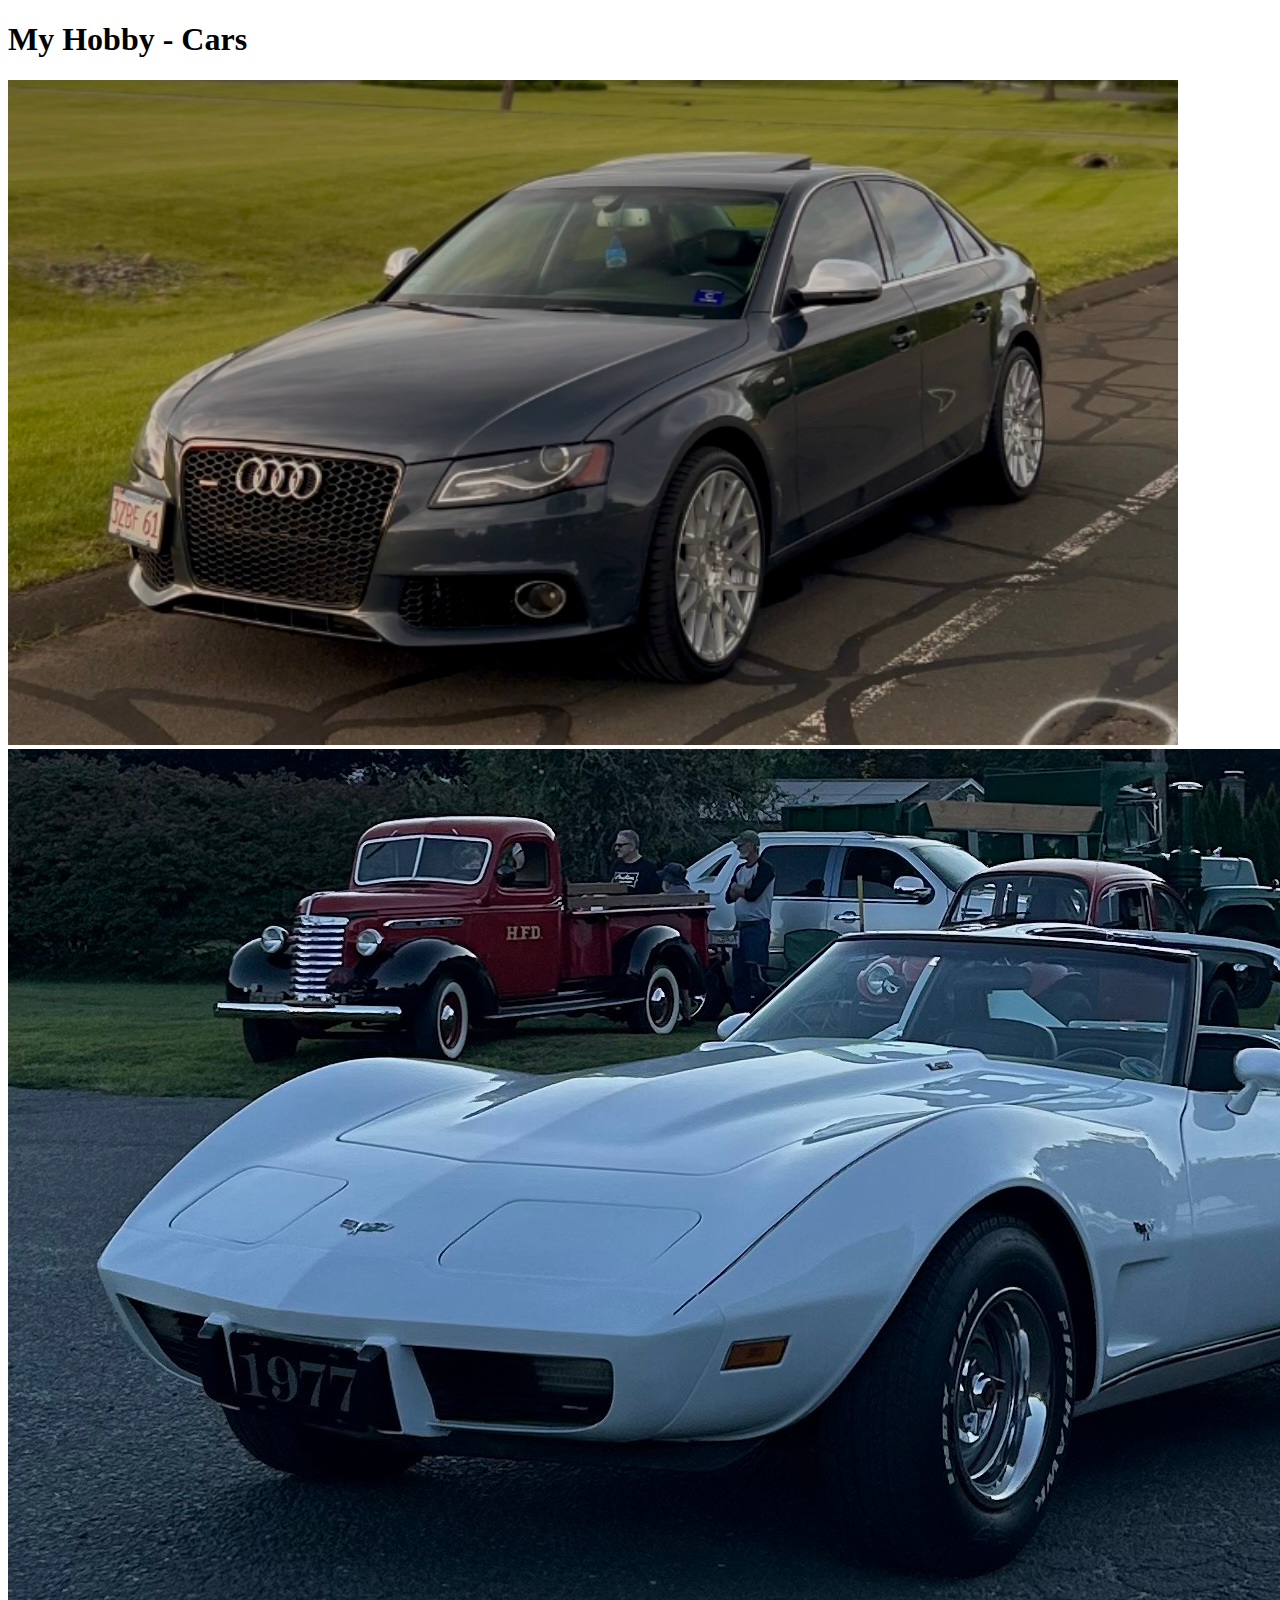
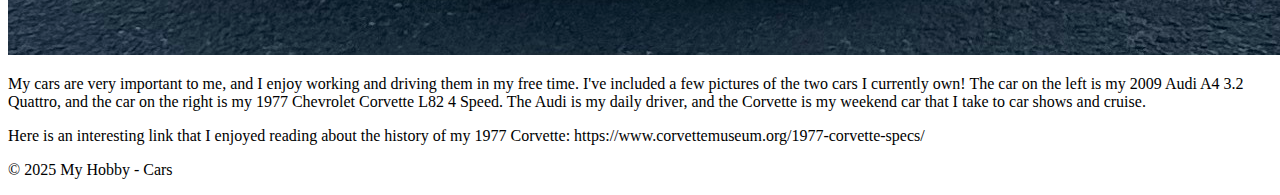
<file: Lab 1 HTML/index.html>
<!DOCTYPE html>
<html>
<head>
    <meta name="viewport" content="width=device-width">
    <title>CIT 3606 Lab 1</title>
    <link href="style.css" rel="stylesheet" type="text/css" />
</head>
<body>
    <header>
        <div class="container">
            <h1>My Hobby - Cars</h1>
        </div>
    </header>
    <main>
        <div class="container">
            <div class="pictures">
                <img src="Audi Image Wheels.jpg" alt="Audi">
                <img src="Corvette Car Show.jpeg" alt="Corvette">
            </div>
            <p>
                My cars are very important to me, and I enjoy working and driving them in my free time. I've included a few pictures of the two cars I currently own!
                The car on the left is my 2009 Audi A4 3.2 Quattro, and the car on the right is my 1977 Chevrolet Corvette L82 4 Speed.
                The Audi is my daily driver, and the Corvette is my weekend car that I take to car shows and cruise.
            </p>
            <p>
                Here is an interesting link that I enjoyed reading about the history of my 1977 Corvette: https://www.corvettemuseum.org/1977-corvette-specs/
            </p>
        </div>
    </main>
    <footer>
        <div class="container">
            <p>&copy; 2025 My Hobby - Cars</p>
        </div>
    </footer>
</body>
</html>
</file>
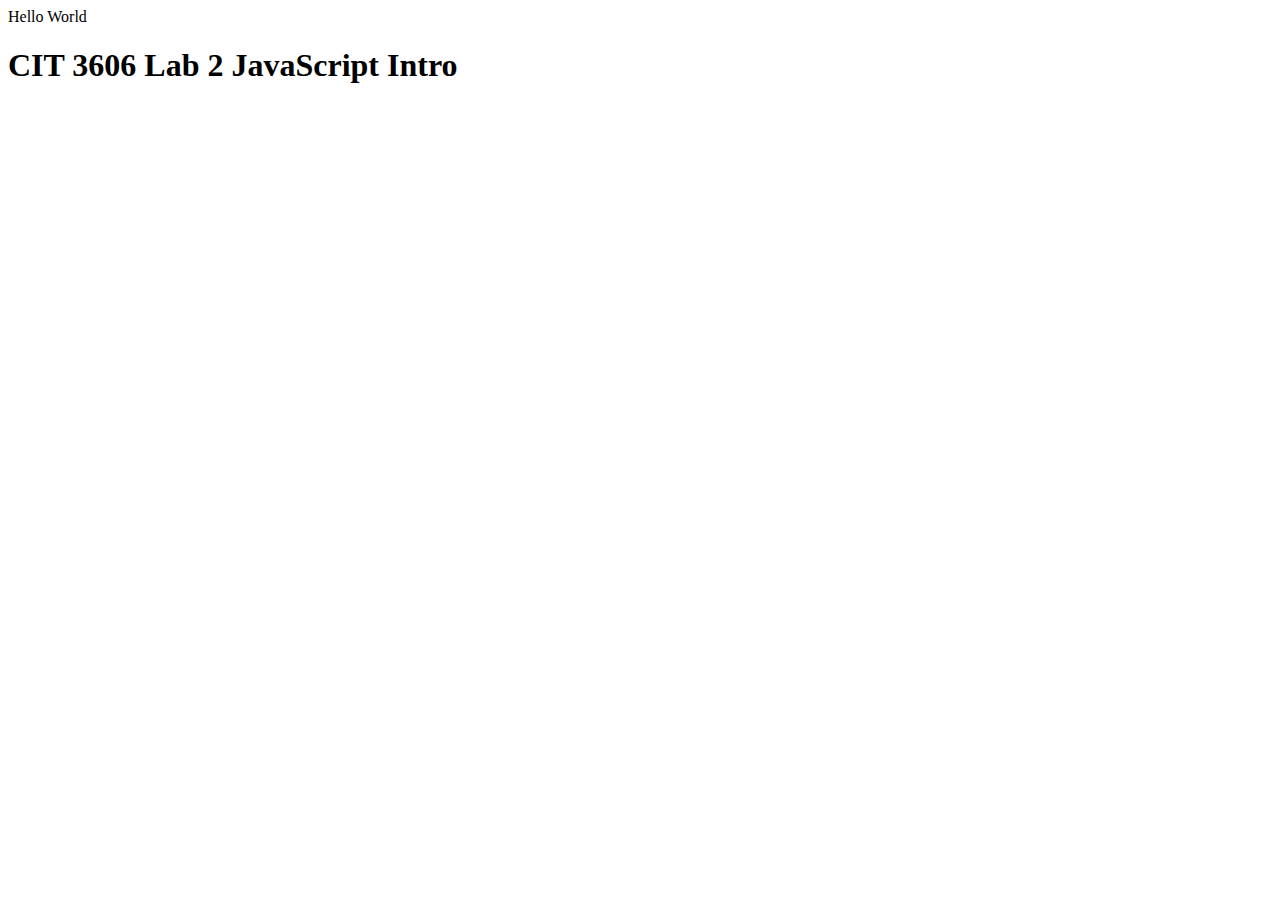
<file: Lab 2 JavaScript Intro/index.html>
<!DOCTYPE html>
<html>
    <head>
        <meta name="viewport" content="width=device-width">
        <title>CIT 3606 Lab 2 JS Intro</title>
        <link href="style.css" rel="stylesheet" type="text/css" />
    </head>
    <body>
        <script>
            document.write("Hello World");
        console.log("Hello World");
        alert("Welcome to Lab 2");
        name=prompt("Please enter your name");
        if (name == "Aidan")
        {
            alert("Hello Aidan");
        }
        else
        {
            alert("Hello User");
        }
        </script>
        <h1>CIT 3606 Lab 2 JavaScript Intro</h1>
    </body>
</html>
</file>
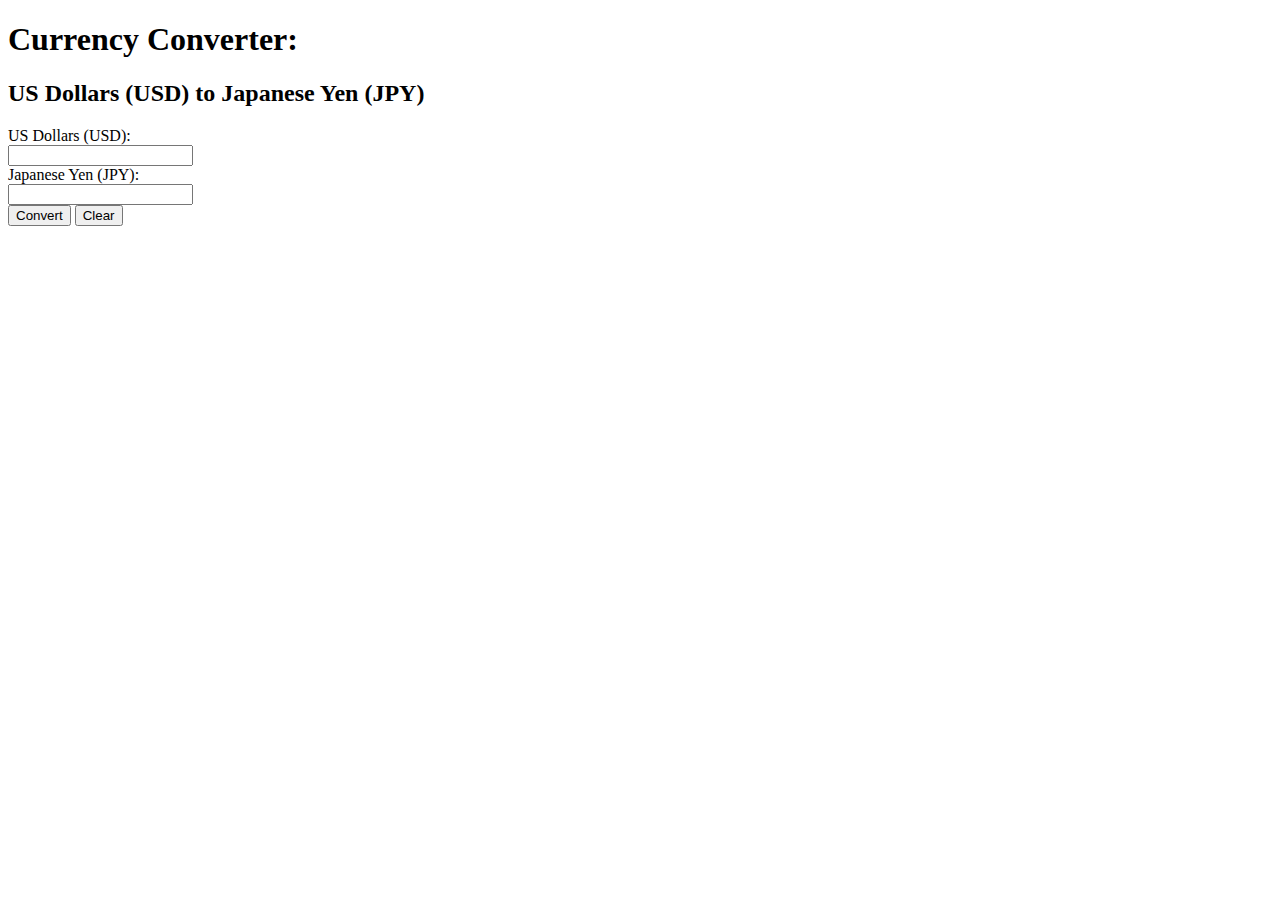
<file: Lab 3 Currency Converter UI/index.html>
<!DOCTYPE html>
<html>
    <head>
        <meta name="viewport" content="width=device-width">
        <title>CIT 3606 Lab 3 Currency Converter</title>
        <link href="style.css" rel="stylesheet" type="text/css" />
    </head>
    <body>
        <!-- Title & Heading Start-->
        <h1>Currency Converter:</h1>
        <p></p>
        <h2>US Dollars (USD) to Japanese Yen (JPY)</h2>
        <p></p>
         <!-- Title & Heading End -->

        <!-- Input Fields Start -->
        <div>
             <div for="usdInput">US Dollars (USD):</div>
            <input type="number" id="usdInput">
        </div>
        <div>
            <div for="yenInput">Japanese Yen (JPY):</div>
            <input type="number" id="yenInput">
        </div>
        <!-- Input Fields End -->

        <div>
        <button onclick="convertCurrency()">Convert</button> <!-- Will call the convertCurrency function in script.js -->
        <button onclick="clearFields()">Clear</button> <!-- Will call the clearFields function in script.js -->
        </div>

        <!-- The JavaScript code is attached at the bottom of the page
        after the page is completely loaded. Write your code in script.js. -->
      <script src="script.js"></script>
    </body>
</html>
</file>
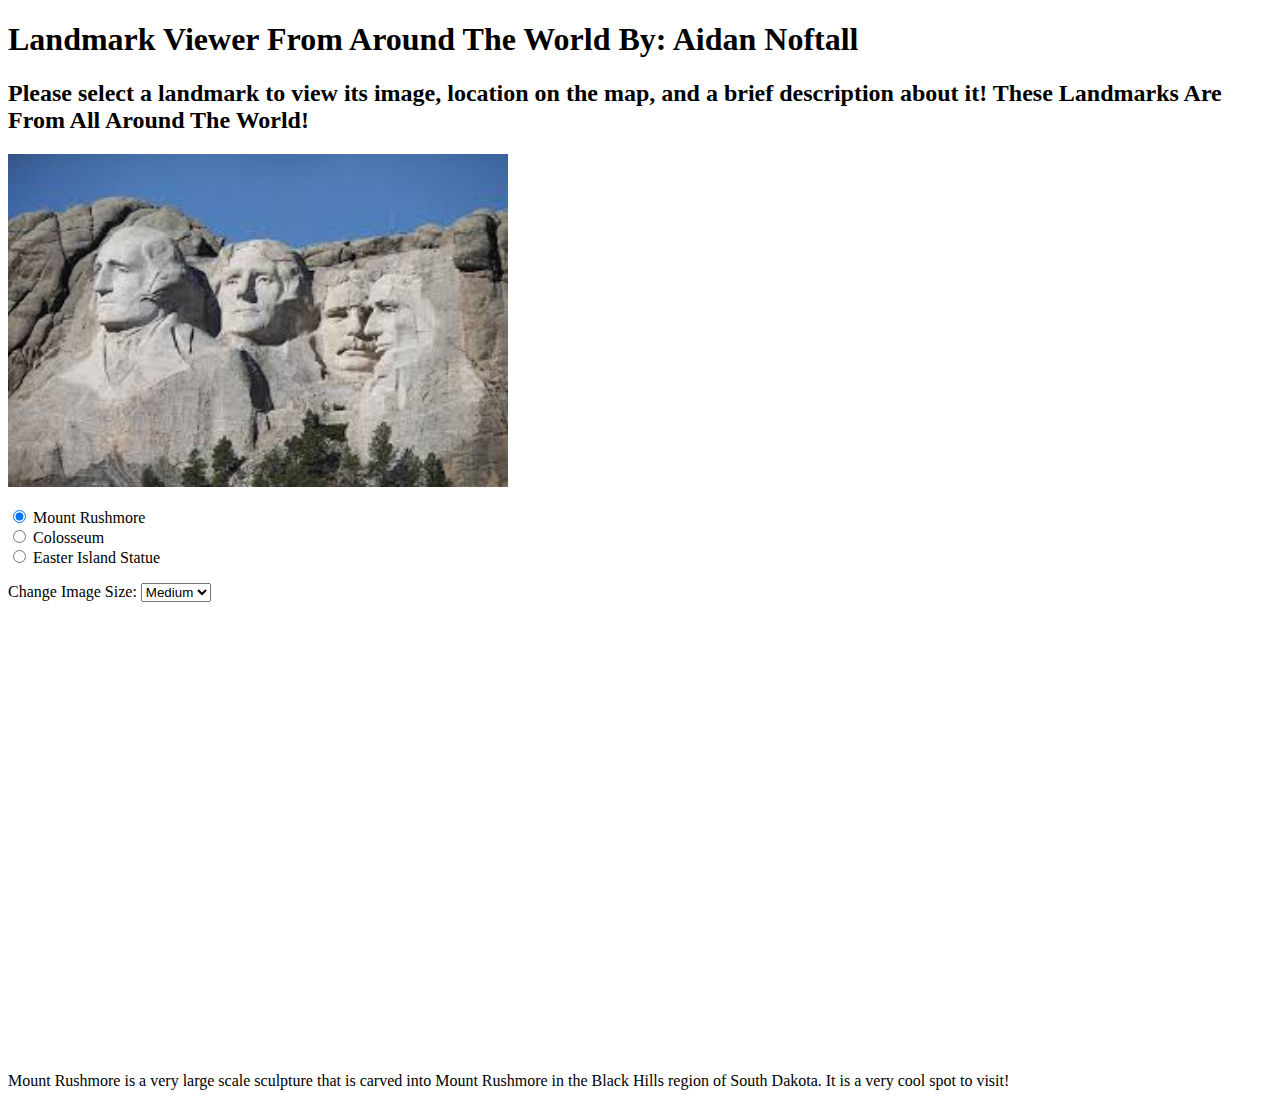
<file: Lab 4 Landmark Tour/index.html>
<!DOCTYPE html>
<html>
<head>
    <meta name="viewport" content="width=device-width">
    <title>CIT 3606 Lab 4</title>
    <link href="style.css" rel="stylesheet" type="text/css" />
</head>
<body>

    <h1>Landmark Viewer From Around The World By: Aidan Noftall</h1>
    <P></P>
    <h2>Please select a landmark to view its image, location on the map, and a brief description about it! These Landmarks Are From All Around The World!</h2>

    <div class="container">
        <!--Radio Section Start-->
        <div class="image-and-controls">
            <img id="landmarkImage" src="Mount Rushmore.jpg" alt="Mount Rushmore" width="500">
            <p>
                <input type="radio" id="rushmoreRadio" name="landmark" value="rushmore" checked onclick="changeLandmark('rushmore')">
                <label for="rushmoreRadio">Mount Rushmore</label><br>

                <input type="radio" id="ColosseumRadio" name="landmark" value="Colosseum" onclick="changeLandmark('Colosseum')">
                <label for="ColosseumRadio">Colosseum</label><br>
                
                <input type="radio" id="easterIslandRadio" name="landmark" value="easterIsland" onclick="changeLandmark('easterIsland')">
                <label for="easterIslandRadio">Easter Island Statue</label><br>
            </p>
            <!--Radio Section End-->

            <!-- Changing Image Sizes Start -->
            <p>
                Change Image Size:
                <select id="sizeSelect" onchange="changeSize()">
                    <option value="small">Small</option>
                    <option value="medium" selected>Medium</option>
                    <option value="large">Large</option>
                </select>
            </p>
        </div>
        <!-- Changing Image Sizes End -->

        <!-- Map and Description Section Start -->
        <div class="map-and-description">
            <iframe id="mapFrame" src="https://www.google.com/maps/embed?pb=!1m18!1m12!1m3!1d1558.756194200147!2d-103.45330386760634!3d43.879109395270116!2m3!1f0!2f0!3f0!3m2!1i1024!2i768!4f13.1!3m3!1m2!1s0x877d174783307525%3A0x6a20d5dfc674251!2sMount%20Rushmore%20National%20Memorial!5e0!3m2!1sen!2sus!4v1700684693339!5m2!1sen!2sus" width="500" height="450" style="border:0;" allowfullscreen="" loading="lazy"></iframe>
            <div id="description">
                Mount Rushmore is a very large scale sculpture that is carved into Mount Rushmore in the Black Hills region of South Dakota. It is a very cool spot to visit!
            </div>
        </div>
        <!-- Map and Description Section End -->
    </div>
    <script src="script.js"></script> 
</body>
</html>
</file>
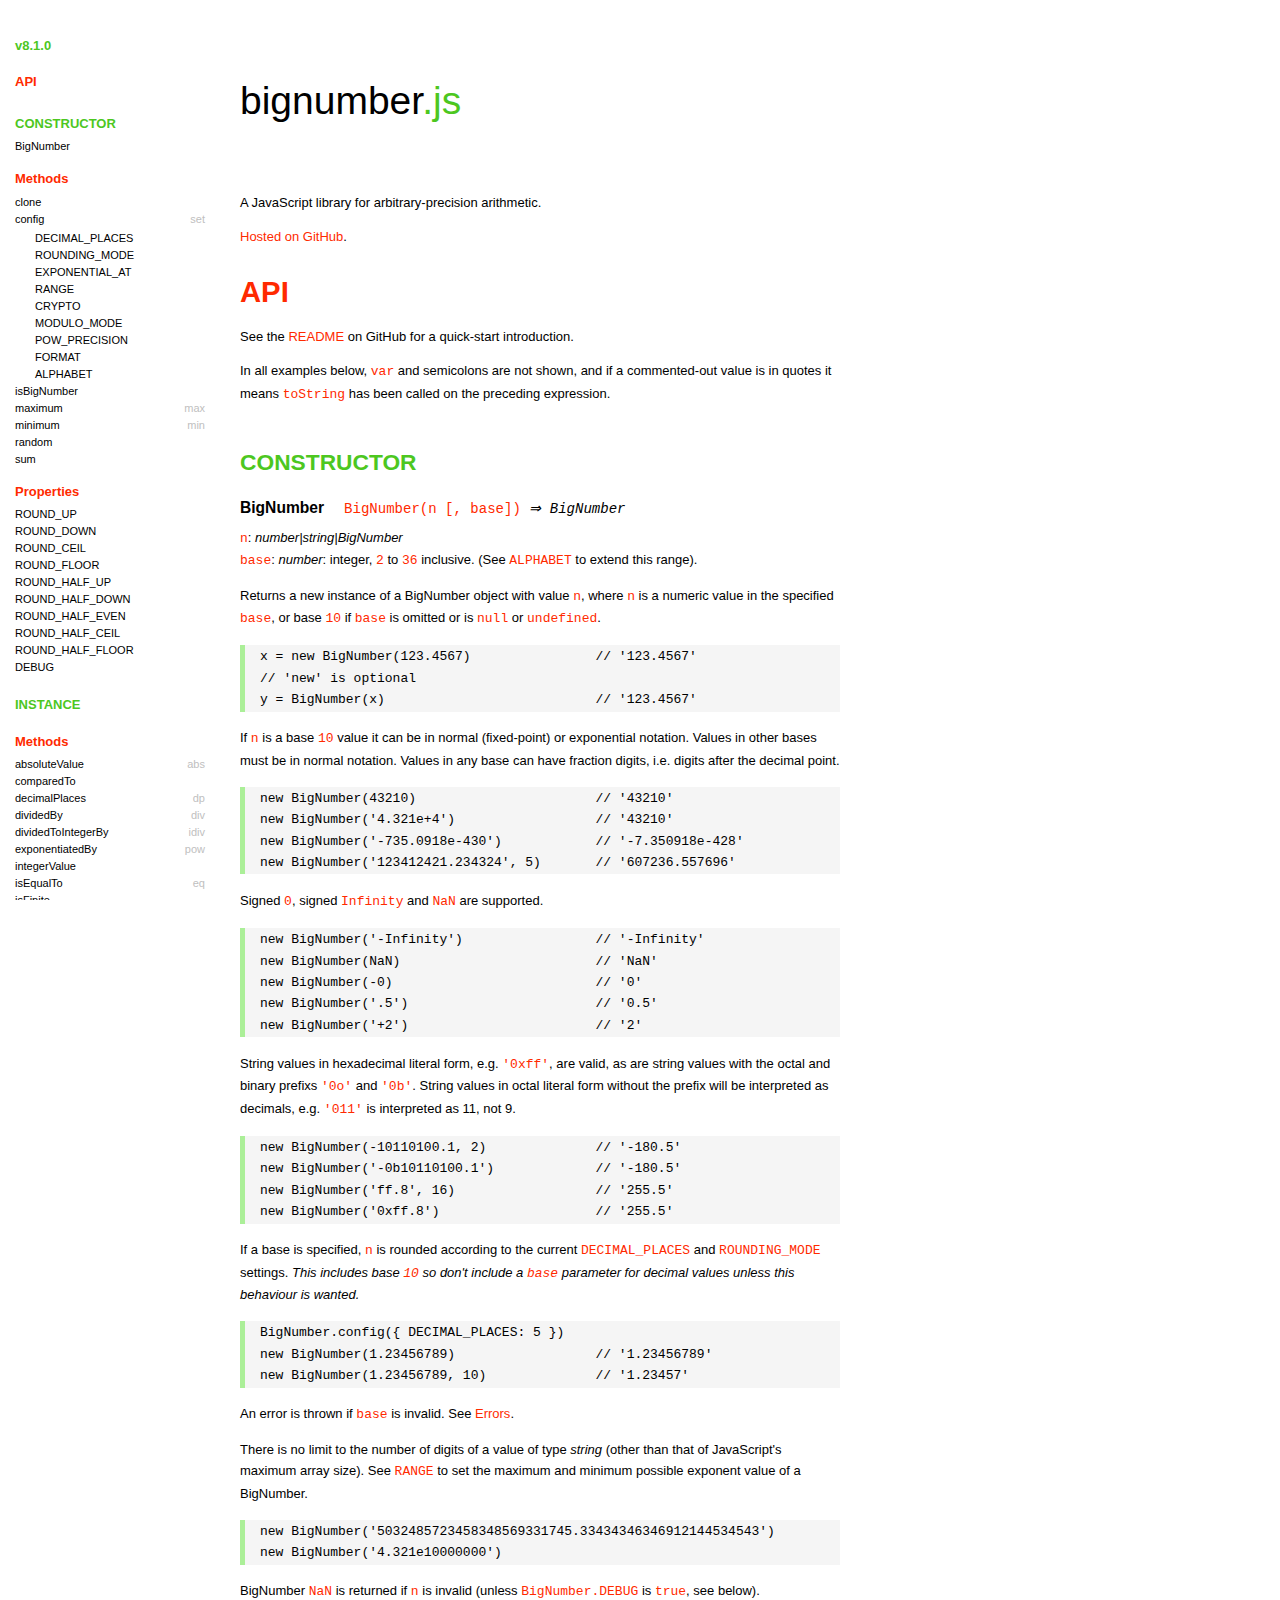
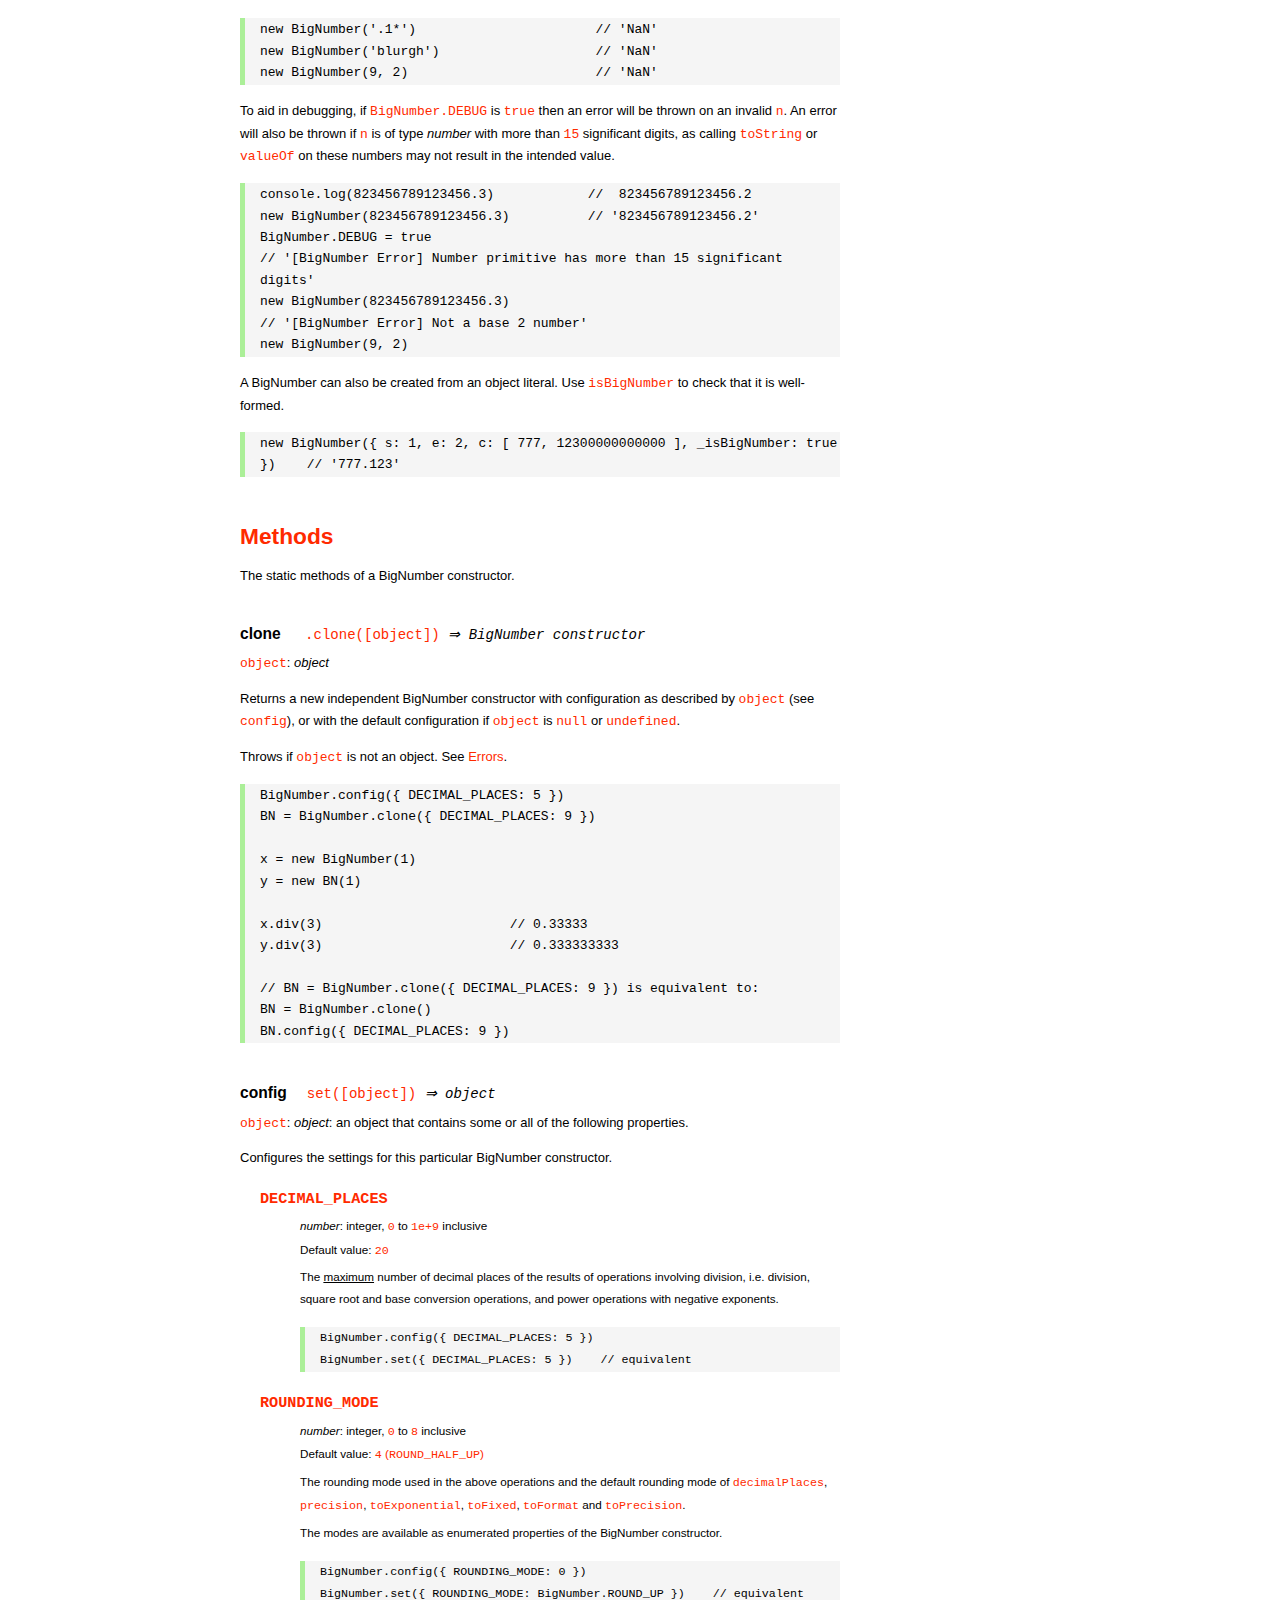
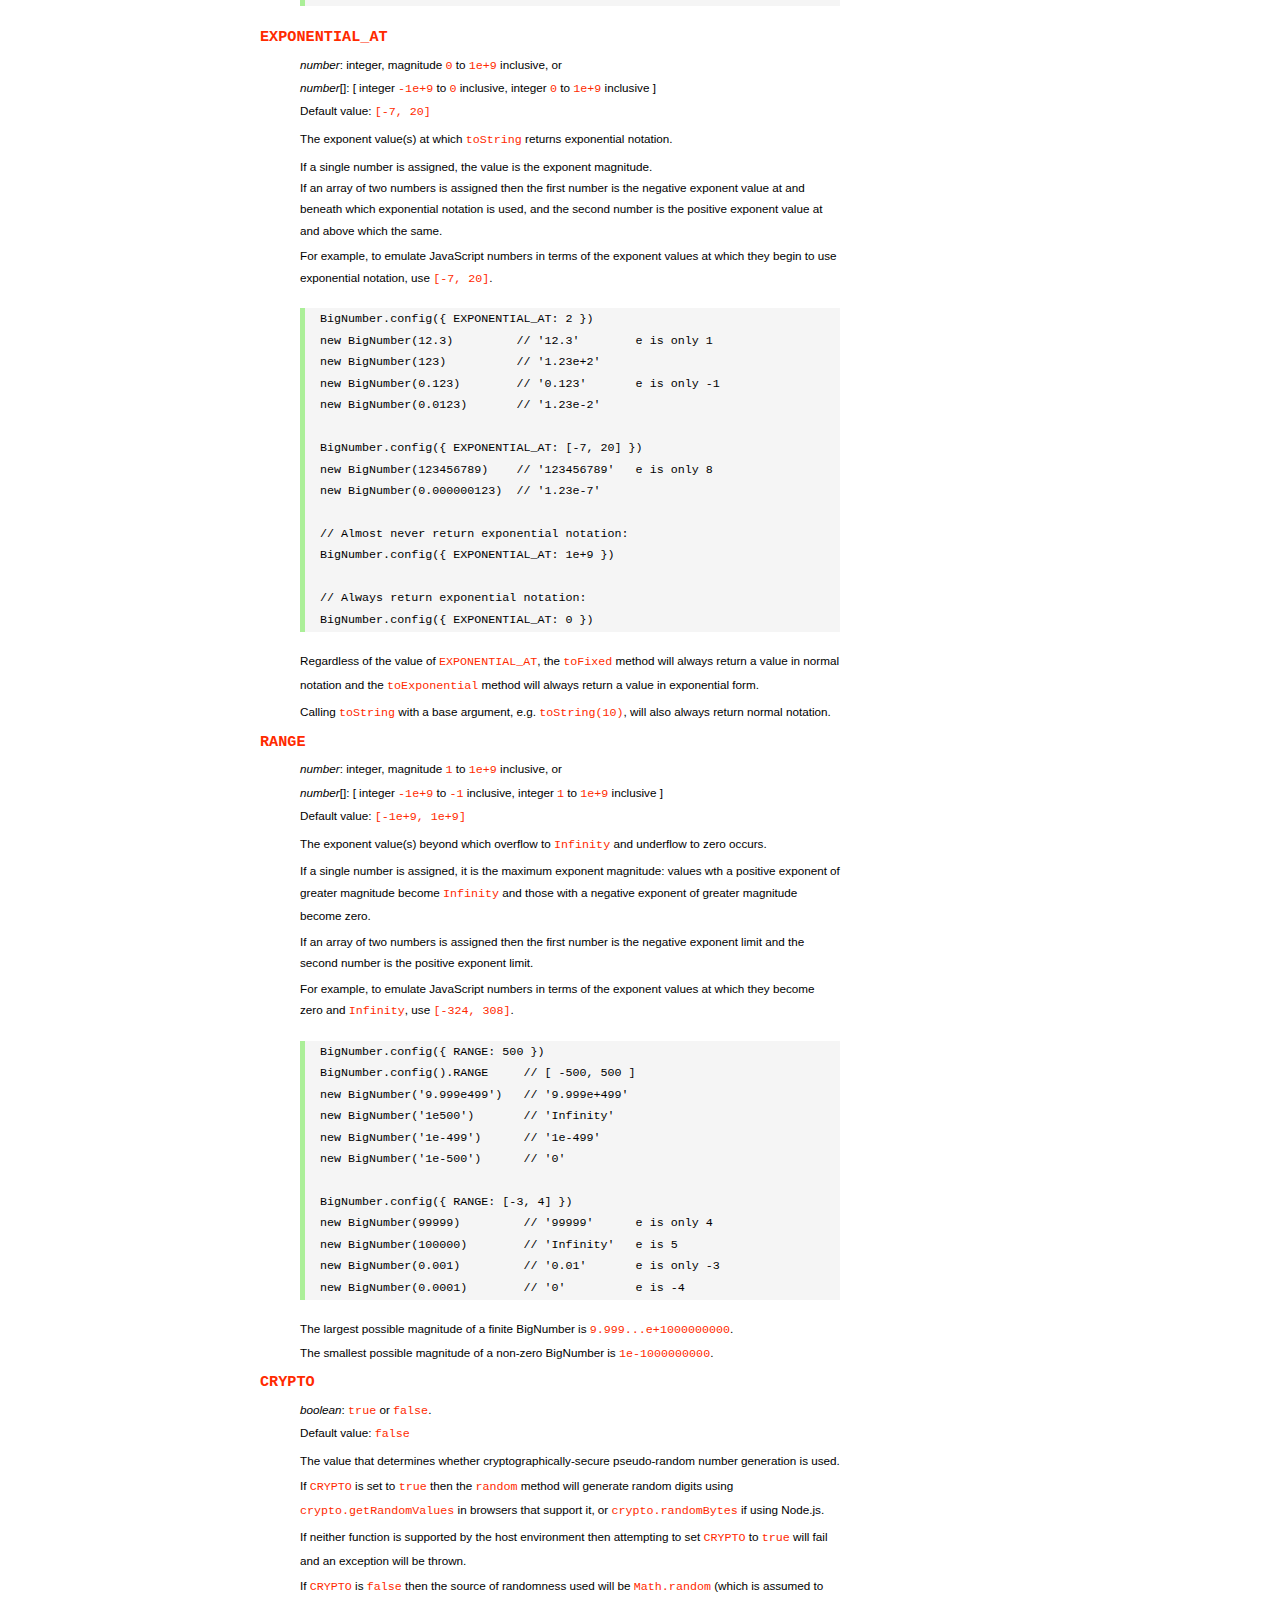
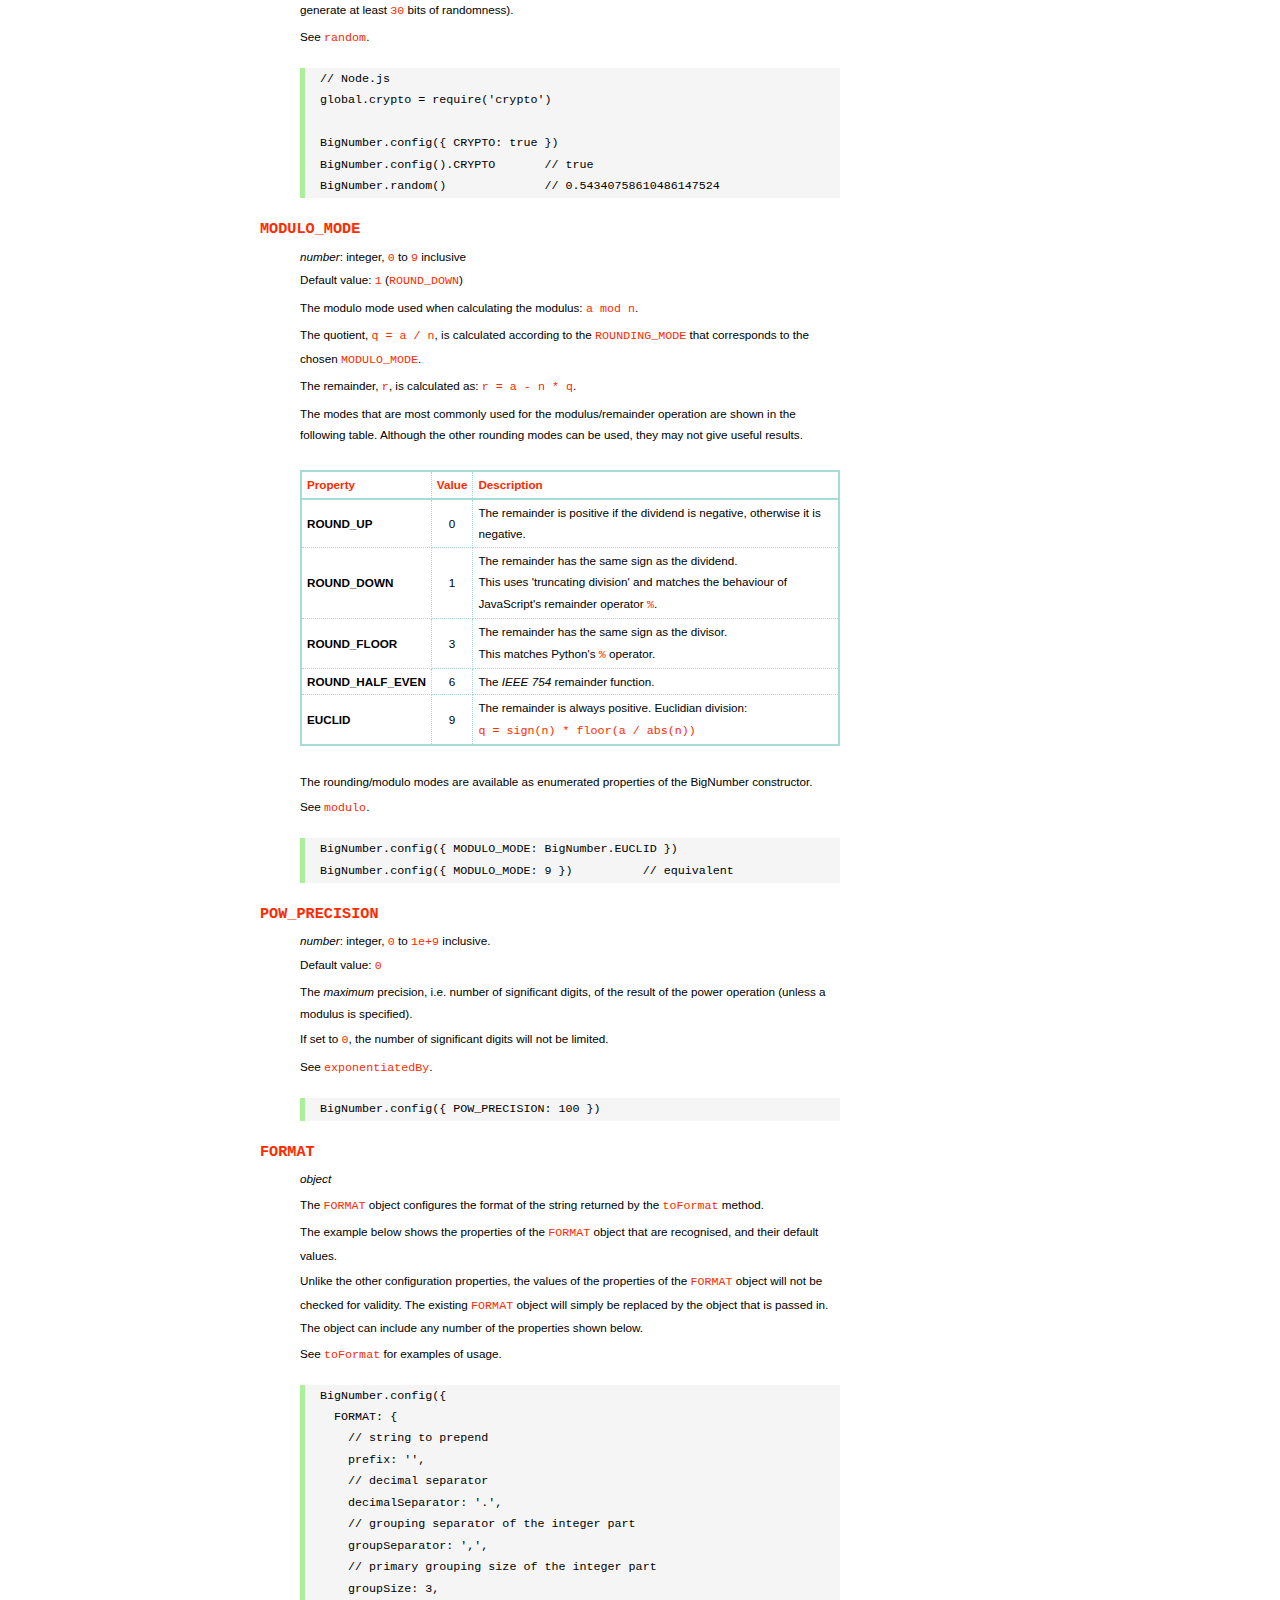
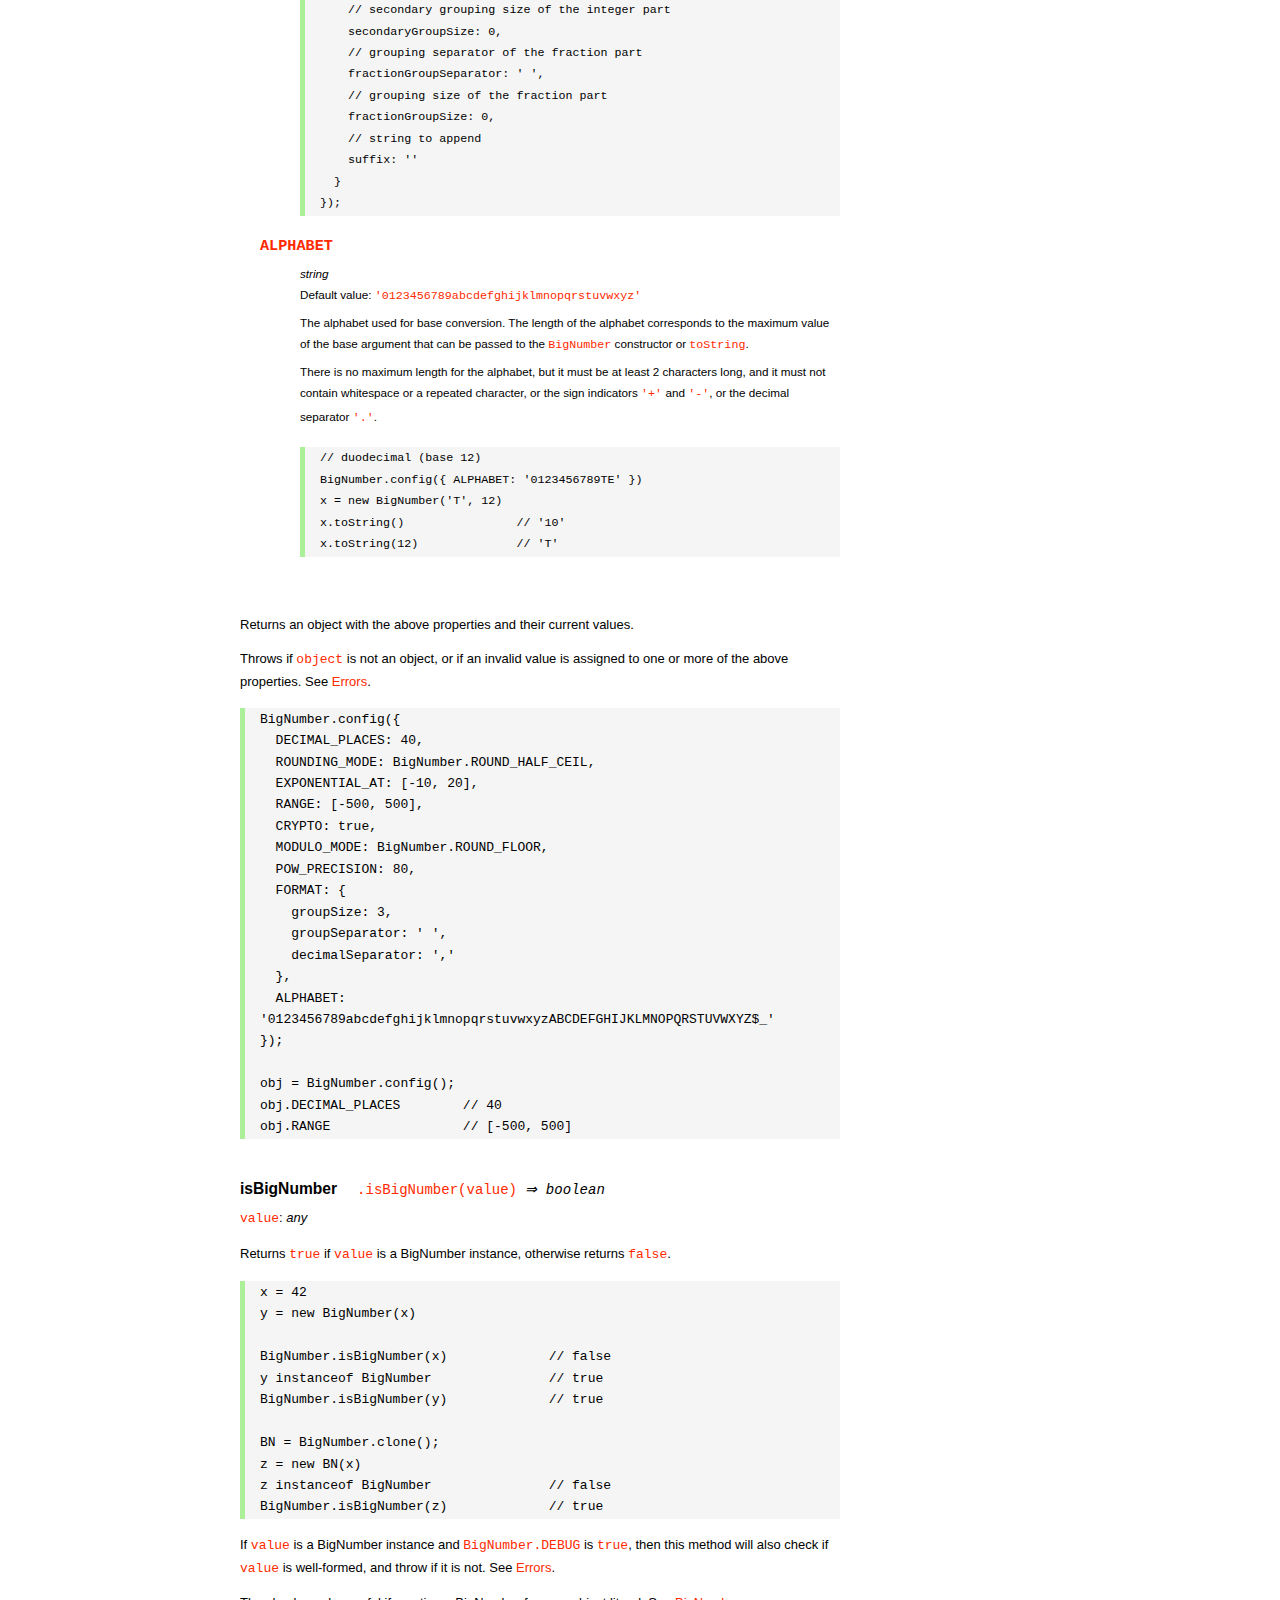
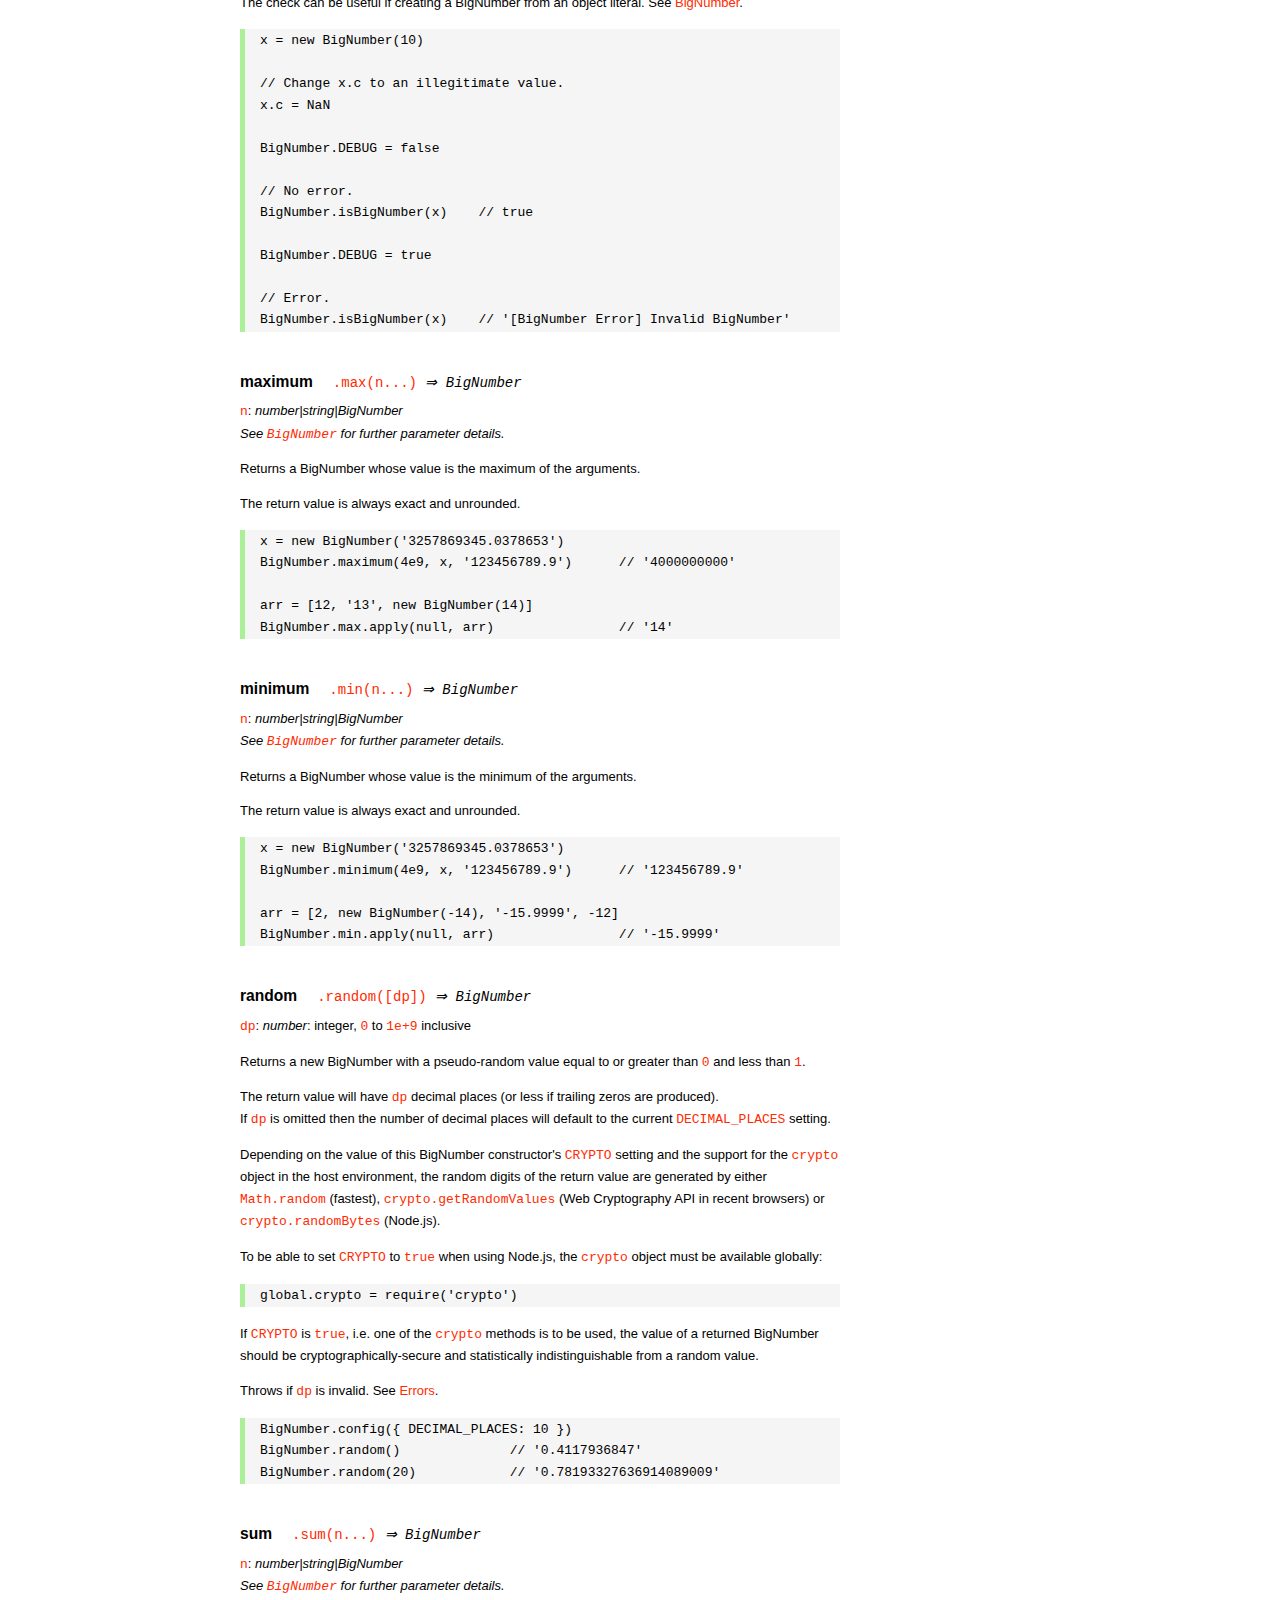
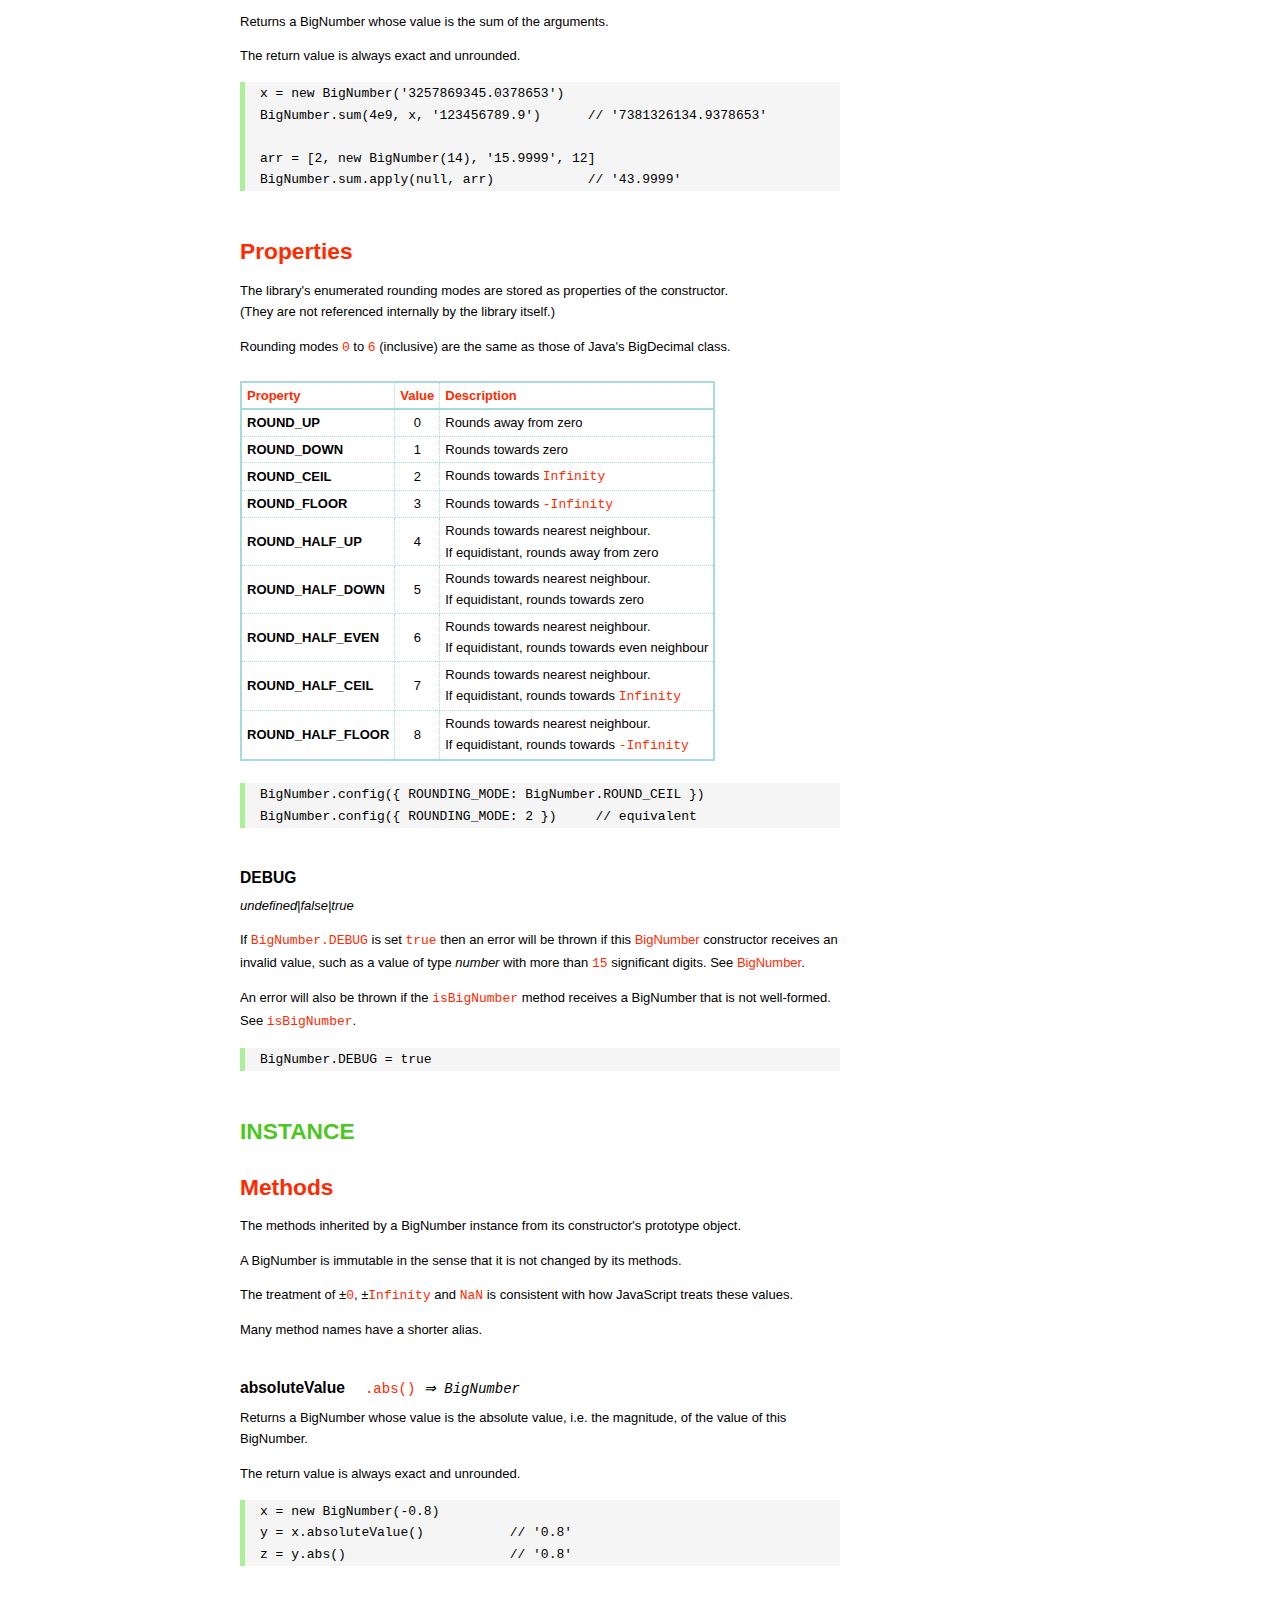
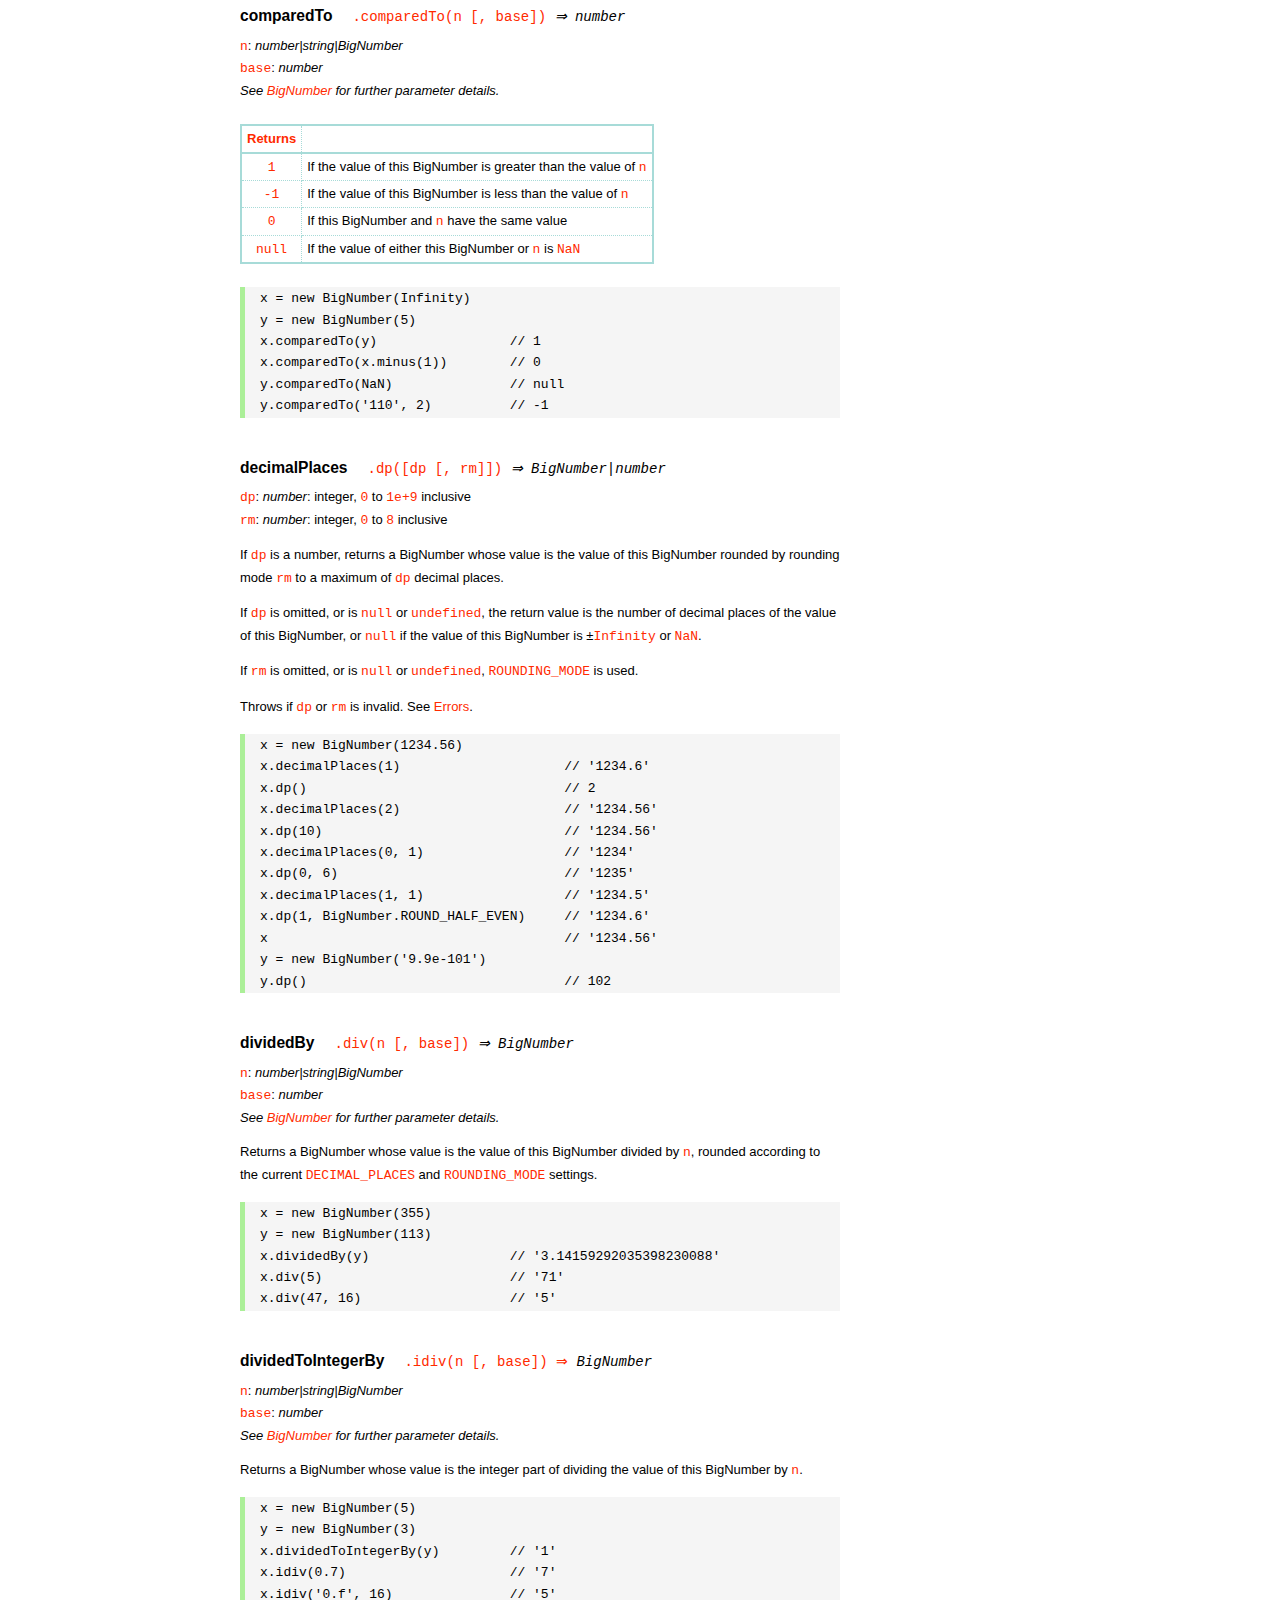
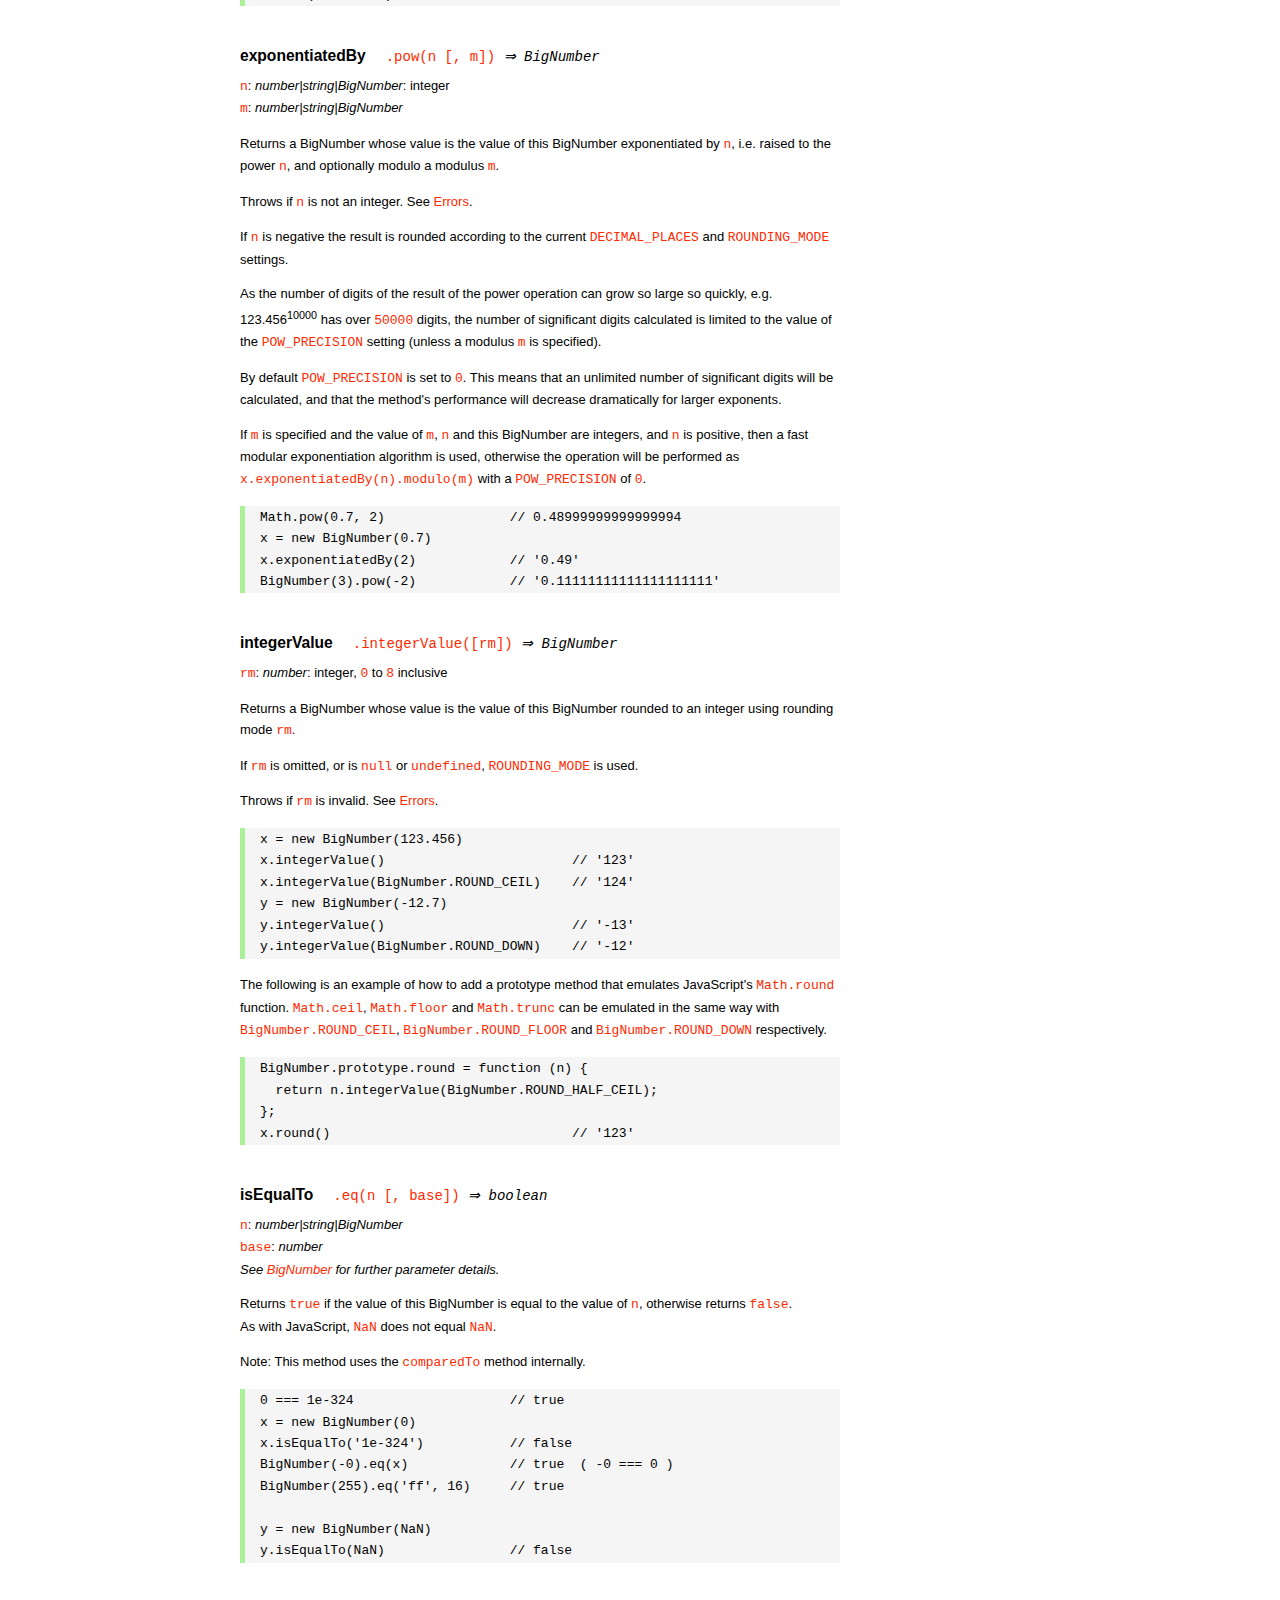
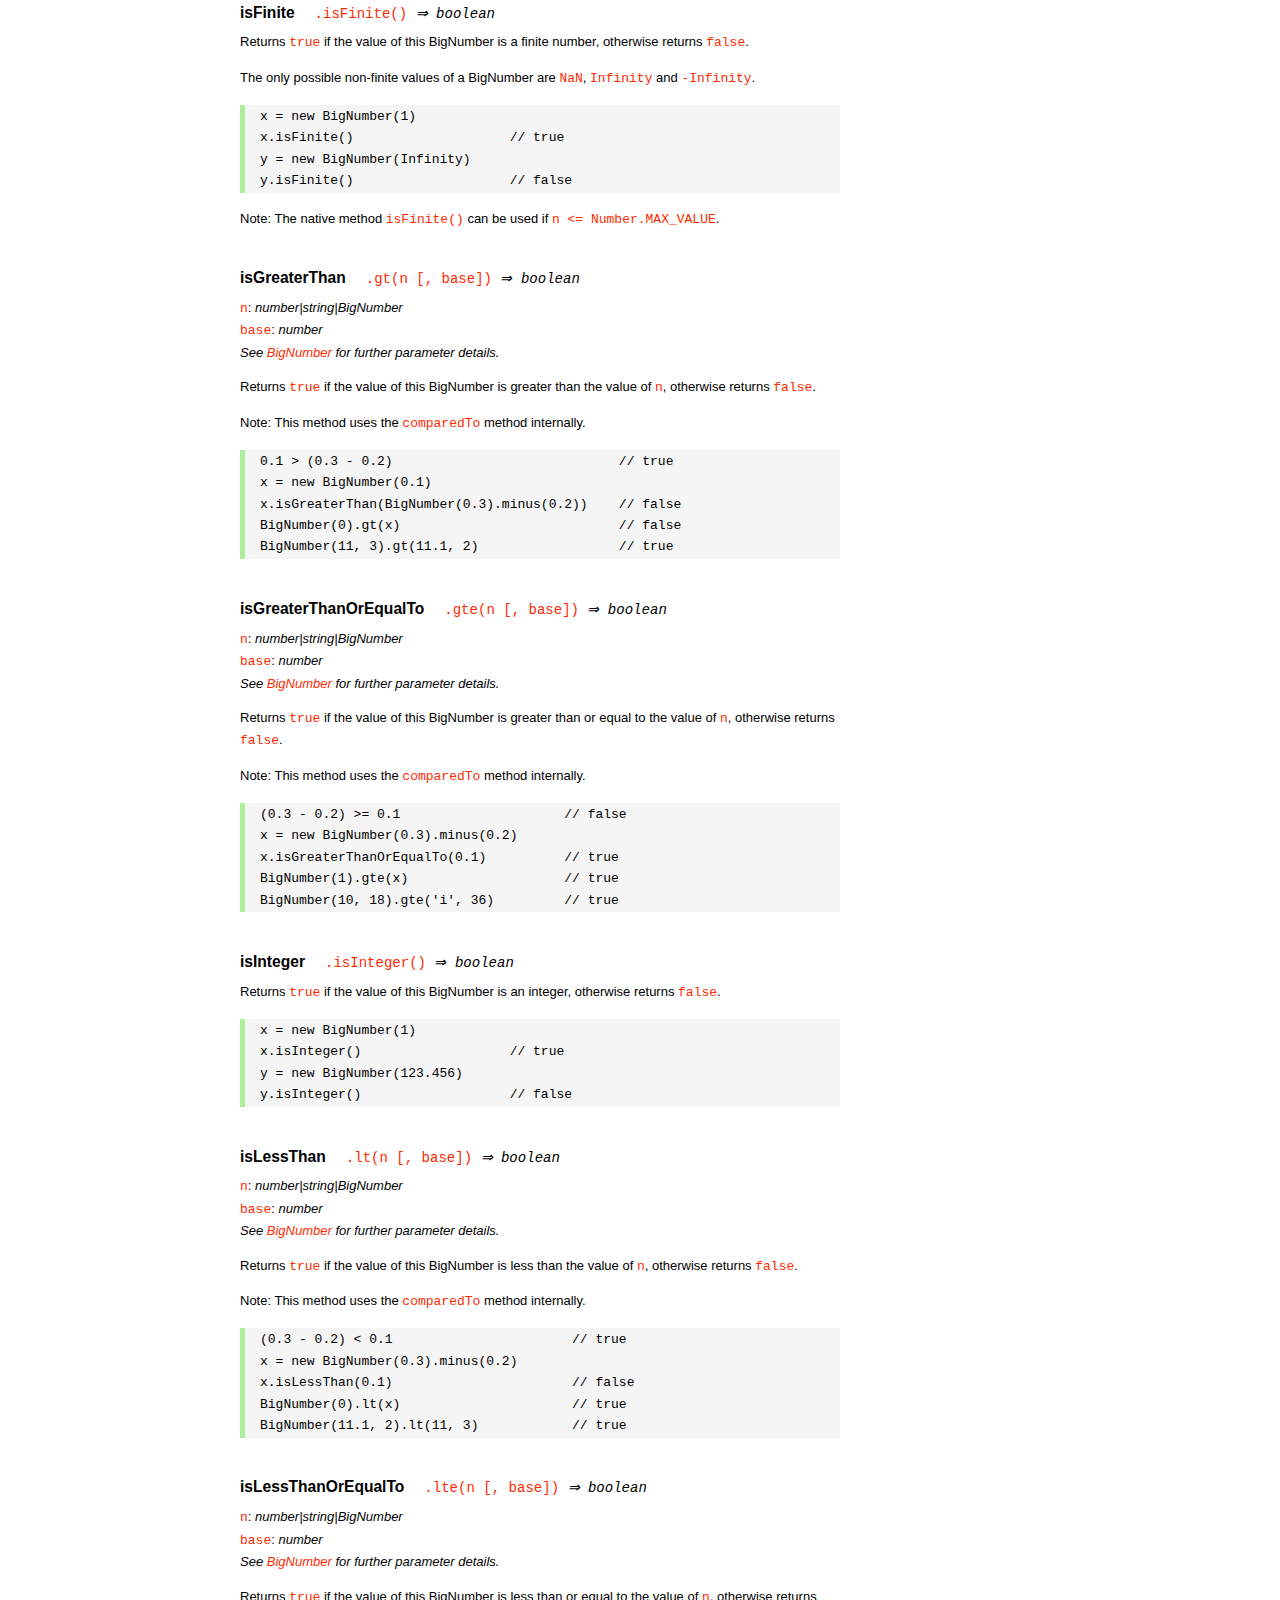
<file: Lab 8 NodeJS Database/node_modules/bignumber.js/doc/API.html>
<!DOCTYPE HTML>
<html>
<head>
<meta charset="utf-8">
<meta http-equiv="X-UA-Compatible" content="IE=edge">
<meta name="Author" content="M Mclaughlin">
<title>bignumber.js API</title>
<style>
html{font-size:100%}
body{background:#fff;font-family:"Helvetica Neue",Helvetica,Arial,sans-serif;font-size:13px;
  line-height:1.65em;min-height:100%;margin:0}
body,i{color:#000}
.nav{background:#fff;position:fixed;top:0;bottom:0;left:0;width:200px;overflow-y:auto;
  padding:15px 0 30px 15px}
div.container{width:600px;margin:50px 0 50px 240px}
p{margin:0 0 1em;width:600px}
pre,ul{margin:1em 0}
h1,h2,h3,h4,h5{margin:0;padding:1.5em 0 0}
h1,h2{padding:.75em 0}
h1{font:400 3em Verdana,sans-serif;color:#000;margin-bottom:1em}
h2{font-size:2.25em;color:#ff2a00}
h3{font-size:1.75em;color:#4dc71f}
h4{font-size:1.75em;color:#ff2a00;padding-bottom:.75em}
h5{font-size:1.2em;margin-bottom:.4em}
h6{font-size:1.1em;margin-bottom:0.8em;padding:0.5em 0}
dd{padding-top:.35em}
dt{padding-top:.5em}
b{font-weight:700}
dt b{font-size:1.3em}
a,a:visited{color:#ff2a00;text-decoration:none}
a:active,a:hover{outline:0;text-decoration:underline}
.nav a,.nav b,.nav a:visited{display:block;color:#ff2a00;font-weight:700; margin-top:15px}
.nav b{color:#4dc71f;margin-top:20px;cursor:default;width:auto}
ul{list-style-type:none;padding:0 0 0 20px}
.nav ul{line-height:14px;padding-left:0;margin:5px 0 0}
.nav ul a,.nav ul a:visited,span{display:inline;color:#000;font-family:Verdana,Geneva,sans-serif;
  font-size:11px;font-weight:400;margin:0}
.inset,ul.inset{margin-left:20px}
.inset{font-size:.9em}
.nav li{width:auto;margin:0 0 3px}
.alias{font-style:italic;margin-left:20px}
table{border-collapse:collapse;border-spacing:0;border:2px solid #a7dbd8;margin:1.75em 0;padding:0}
td,th{text-align:left;margin:0;padding:2px 5px;border:1px dotted #a7dbd8}
th{border-top:2px solid #a7dbd8;border-bottom:2px solid #a7dbd8;color:#ff2a00}
code,pre{font-family:Consolas, monaco, monospace;font-weight:400}
pre{background:#f5f5f5;white-space:pre-wrap;word-wrap:break-word;border-left:5px solid #abef98;
  padding:1px 0 1px 15px;margin:1.2em 0}
code,.nav-title{color:#ff2a00}
.end{margin-bottom:25px}
.centre{text-align:center}
.error-table{font-size:13px;width:100%}
#faq{margin:3em 0 0}
li span{float:right;margin-right:10px;color:#c0c0c0}
#js{font:inherit;color:#4dc71f}
</style>
</head>
<body>

  <div class="nav">

    <b>v8.1.0</b>

	<a class='nav-title' href="#">API</a>

    <b> CONSTRUCTOR </b>
    <ul>
      <li><a href="#bignumber">BigNumber</a></li>
    </ul>

    <a href="#methods">Methods</a>
    <ul>
      <li><a href="#clone">clone</a></li>
      <li><a href="#config" >config</a><span>set</span></li>
      <li>
        <ul class="inset">
          <li><a href="#decimal-places">DECIMAL_PLACES</a></li>
          <li><a href="#rounding-mode" >ROUNDING_MODE</a></li>
          <li><a href="#exponential-at">EXPONENTIAL_AT</a></li>
          <li><a href="#range"         >RANGE</a></li>
          <li><a href="#crypto"        >CRYPTO</a></li>
          <li><a href="#modulo-mode"   >MODULO_MODE</a></li>
          <li><a href="#pow-precision" >POW_PRECISION</a></li>
          <li><a href="#format"        >FORMAT</a></li>
          <li><a href="#alphabet"      >ALPHABET</a></li>
        </ul>
      </li>
      <li><a href="#isBigNumber">isBigNumber</a></li>
      <li><a href="#max"        >maximum</a><span>max</span></li>
      <li><a href="#min"        >minimum</a><span>min</span></li>
      <li><a href="#random"     >random</a></li>
      <li><a href="#sum"        >sum</a></li>
    </ul>

    <a href="#constructor-properties">Properties</a>
    <ul>
      <li><a href="#round-up"        >ROUND_UP</a></li>
      <li><a href="#round-down"      >ROUND_DOWN</a></li>
      <li><a href="#round-ceil"      >ROUND_CEIL</a></li>
      <li><a href="#round-floor"     >ROUND_FLOOR</a></li>
      <li><a href="#round-half-up"   >ROUND_HALF_UP</a></li>
      <li><a href="#round-half-down" >ROUND_HALF_DOWN</a></li>
      <li><a href="#round-half-even" >ROUND_HALF_EVEN</a></li>
      <li><a href="#round-half-ceil" >ROUND_HALF_CEIL</a></li>
      <li><a href="#round-half-floor">ROUND_HALF_FLOOR</a></li>
      <li><a href="#debug"           >DEBUG</a></li>
    </ul>

    <b> INSTANCE </b>

    <a href="#prototype-methods">Methods</a>
    <ul>
      <li><a href="#abs"    >absoluteValue         </a><span>abs</span>  </li>
      <li><a href="#cmp"    >comparedTo            </a>                  </li>
      <li><a href="#dp"     >decimalPlaces         </a><span>dp</span>   </li>
      <li><a href="#div"    >dividedBy             </a><span>div</span>  </li>
      <li><a href="#divInt" >dividedToIntegerBy    </a><span>idiv</span> </li>
      <li><a href="#pow"    >exponentiatedBy       </a><span>pow</span>  </li>
      <li><a href="#int"    >integerValue          </a>                  </li>
      <li><a href="#eq"     >isEqualTo             </a><span>eq</span>   </li>
      <li><a href="#isF"    >isFinite              </a>                  </li>
      <li><a href="#gt"     >isGreaterThan         </a><span>gt</span>   </li>
      <li><a href="#gte"    >isGreaterThanOrEqualTo</a><span>gte</span>  </li>
      <li><a href="#isInt"  >isInteger             </a>                  </li>
      <li><a href="#lt"     >isLessThan            </a><span>lt</span>   </li>
      <li><a href="#lte"    >isLessThanOrEqualTo   </a><span>lte</span>  </li>
      <li><a href="#isNaN"  >isNaN                 </a>                  </li>
      <li><a href="#isNeg"  >isNegative            </a>                  </li>
      <li><a href="#isPos"  >isPositive            </a>                  </li>
      <li><a href="#isZ"    >isZero                </a>                  </li>
      <li><a href="#minus"  >minus                 </a>                  </li>
      <li><a href="#mod"    >modulo                </a><span>mod</span>  </li>
      <li><a href="#times"  >multipliedBy          </a><span>times</span></li>
      <li><a href="#neg"    >negated               </a>                  </li>
      <li><a href="#plus"   >plus                  </a>                  </li>
      <li><a href="#sd"     >precision             </a><span>sd</span>   </li>
      <li><a href="#shift"  >shiftedBy             </a>                  </li>
      <li><a href="#sqrt"   >squareRoot            </a><span>sqrt</span> </li>
      <li><a href="#toE"    >toExponential         </a>                  </li>
      <li><a href="#toFix"  >toFixed               </a>                  </li>
      <li><a href="#toFor"  >toFormat              </a>                  </li>
      <li><a href="#toFr"   >toFraction            </a>                  </li>
      <li><a href="#toJSON" >toJSON                </a>                  </li>
      <li><a href="#toN"    >toNumber              </a>                  </li>
      <li><a href="#toP"    >toPrecision           </a>                  </li>
      <li><a href="#toS"    >toString              </a>                  </li>
      <li><a href="#valueOf">valueOf               </a>                  </li>
    </ul>

    <a href="#instance-properties">Properties</a>
    <ul>
      <li><a href="#coefficient">c: coefficient</a></li>
      <li><a href="#exponent"   >e: exponent</a></li>
      <li><a href="#sign"       >s: sign</a></li>
    </ul>

    <a href="#zero-nan-infinity">Zero, NaN &amp; Infinity</a>
    <a href="#Errors">Errors</a>
    <a href="#type-coercion">Type coercion</a>
    <a class='end' href="#faq">FAQ</a>

  </div>

  <div class="container">

    <h1>bignumber<span id='js'>.js</span></h1>

    <p>A JavaScript library for arbitrary-precision arithmetic.</p>
    <p><a href="https://github.com/MikeMcl/bignumber.js">Hosted on GitHub</a>. </p>

    <h2>API</h2>

    <p>
      See the <a href='https://github.com/MikeMcl/bignumber.js'>README</a> on GitHub for a
      quick-start introduction.
    </p>
    <p>
      In all examples below, <code>var</code> and semicolons are not shown, and if a commented-out
      value is in quotes it means <code>toString</code> has been called on the preceding expression.
    </p>


    <h3>CONSTRUCTOR</h3>


    <h5 id="bignumber">
      BigNumber<code class='inset'>BigNumber(n [, base]) <i>&rArr; BigNumber</i></code>
    </h5>
    <p>
      <code>n</code>: <i>number|string|BigNumber</i><br />
      <code>base</code>: <i>number</i>: integer, <code>2</code> to <code>36</code> inclusive. (See
      <a href='#alphabet'><code>ALPHABET</code></a> to extend this range).
    </p>
    <p>
      Returns a new instance of a BigNumber object with value <code>n</code>, where <code>n</code>
      is a numeric value in the specified <code>base</code>, or base <code>10</code> if
      <code>base</code> is omitted or is <code>null</code> or <code>undefined</code>.
    </p>
    <pre>
x = new BigNumber(123.4567)                // '123.4567'
// 'new' is optional
y = BigNumber(x)                           // '123.4567'</pre>
    <p>
      If <code>n</code> is a base <code>10</code> value it can be in normal (fixed-point) or
      exponential notation. Values in other bases must be in normal notation. Values in any base can
      have fraction digits, i.e. digits after the decimal point.
    </p>
    <pre>
new BigNumber(43210)                       // '43210'
new BigNumber('4.321e+4')                  // '43210'
new BigNumber('-735.0918e-430')            // '-7.350918e-428'
new BigNumber('123412421.234324', 5)       // '607236.557696'</pre>
    <p>
      Signed <code>0</code>, signed <code>Infinity</code> and <code>NaN</code> are supported.
    </p>
    <pre>
new BigNumber('-Infinity')                 // '-Infinity'
new BigNumber(NaN)                         // 'NaN'
new BigNumber(-0)                          // '0'
new BigNumber('.5')                        // '0.5'
new BigNumber('+2')                        // '2'</pre>
    <p>
      String values in hexadecimal literal form, e.g. <code>'0xff'</code>, are valid, as are
      string values with the octal and binary prefixs <code>'0o'</code> and <code>'0b'</code>.
      String values in octal literal form without the prefix will be interpreted as
      decimals, e.g. <code>'011'</code> is interpreted as 11, not 9.
    </p>
    <pre>
new BigNumber(-10110100.1, 2)              // '-180.5'
new BigNumber('-0b10110100.1')             // '-180.5'
new BigNumber('ff.8', 16)                  // '255.5'
new BigNumber('0xff.8')                    // '255.5'</pre>
    <p>
      If a base is specified, <code>n</code> is rounded according to the current
      <a href='#decimal-places'><code>DECIMAL_PLACES</code></a> and
      <a href='#rounding-mode'><code>ROUNDING_MODE</code></a> settings. <em>This includes base
      <code>10</code> so don't include a <code>base</code> parameter for decimal values unless
      this behaviour is wanted.</em>
    </p>
    <pre>BigNumber.config({ DECIMAL_PLACES: 5 })
new BigNumber(1.23456789)                  // '1.23456789'
new BigNumber(1.23456789, 10)              // '1.23457'</pre>
    <p>An error is thrown if <code>base</code> is invalid. See <a href='#Errors'>Errors</a>.</p>
    <p>
      There is no limit to the number of digits of a value of type <em>string</em> (other than
      that of JavaScript's maximum array size). See <a href='#range'><code>RANGE</code></a> to set
      the maximum and minimum possible exponent value of a BigNumber.
    </p>
    <pre>
new BigNumber('5032485723458348569331745.33434346346912144534543')
new BigNumber('4.321e10000000')</pre>
    <p>BigNumber <code>NaN</code> is returned if <code>n</code> is invalid
    (unless <code>BigNumber.DEBUG</code> is <code>true</code>, see below).</p>
    <pre>
new BigNumber('.1*')                       // 'NaN'
new BigNumber('blurgh')                    // 'NaN'
new BigNumber(9, 2)                        // 'NaN'</pre>
    <p>
      To aid in debugging, if <code>BigNumber.DEBUG</code> is <code>true</code> then an error will
      be thrown on an invalid <code>n</code>. An error will also be thrown if <code>n</code> is of
      type <em>number</em> with more than <code>15</code> significant digits, as calling
      <code><a href='#toS'>toString</a></code> or <code><a href='#valueOf'>valueOf</a></code> on
      these numbers may not result in the intended value.
    </p>
      <pre>
console.log(823456789123456.3)            //  823456789123456.2
new BigNumber(823456789123456.3)          // '823456789123456.2'
BigNumber.DEBUG = true
// '[BigNumber Error] Number primitive has more than 15 significant digits'
new BigNumber(823456789123456.3)
// '[BigNumber Error] Not a base 2 number'
new BigNumber(9, 2)</pre>
    <p>
      A BigNumber can also be created from an object literal.
      Use <code><a href='#isBigNumber'>isBigNumber</a></code> to check that it is well-formed.
    </p>
    <pre>new BigNumber({ s: 1, e: 2, c: [ 777, 12300000000000 ], _isBigNumber: true })    // '777.123'</pre>




    <h4 id="methods">Methods</h4>
     <p>The static methods of a BigNumber constructor.</p>




    <h5 id="clone">clone
      <code class='inset'>.clone([object]) <i>&rArr; BigNumber constructor</i></code>
    </h5>
    <p><code>object</code>: <i>object</i></p>
    <p>
      Returns a new independent BigNumber constructor with configuration as described by
      <code>object</code> (see <a href='#config'><code>config</code></a>), or with the default
      configuration if <code>object</code> is <code>null</code> or <code>undefined</code>.
    </p>
    <p>
      Throws if <code>object</code> is not an object. See <a href='#Errors'>Errors</a>.
    </p>
    <pre>BigNumber.config({ DECIMAL_PLACES: 5 })
BN = BigNumber.clone({ DECIMAL_PLACES: 9 })

x = new BigNumber(1)
y = new BN(1)

x.div(3)                        // 0.33333
y.div(3)                        // 0.333333333

// BN = BigNumber.clone({ DECIMAL_PLACES: 9 }) is equivalent to:
BN = BigNumber.clone()
BN.config({ DECIMAL_PLACES: 9 })</pre>



    <h5 id="config">config<code class='inset'>set([object]) <i>&rArr; object</i></code></h5>
    <p>
      <code>object</code>: <i>object</i>: an object that contains some or all of the following
      properties.
    </p>
    <p>Configures the settings for this particular BigNumber constructor.</p>

    <dl class='inset'>
      <dt id="decimal-places"><code><b>DECIMAL_PLACES</b></code></dt>
      <dd>
        <i>number</i>: integer, <code>0</code> to <code>1e+9</code> inclusive<br />
        Default value: <code>20</code>
      </dd>
      <dd>
        The <u>maximum</u> number of decimal places of the results of operations involving
        division, i.e. division, square root and base conversion operations, and power
        operations with negative exponents.<br />
      </dd>
      <dd>
      <pre>BigNumber.config({ DECIMAL_PLACES: 5 })
BigNumber.set({ DECIMAL_PLACES: 5 })    // equivalent</pre>
      </dd>



      <dt id="rounding-mode"><code><b>ROUNDING_MODE</b></code></dt>
      <dd>
        <i>number</i>: integer, <code>0</code> to <code>8</code> inclusive<br />
        Default value: <code>4</code> <a href="#round-half-up">(<code>ROUND_HALF_UP</code>)</a>
      </dd>
      <dd>
        The rounding mode used in the above operations and the default rounding mode of
        <a href='#dp'><code>decimalPlaces</code></a>,
        <a href='#sd'><code>precision</code></a>,
        <a href='#toE'><code>toExponential</code></a>,
        <a href='#toFix'><code>toFixed</code></a>,
        <a href='#toFor'><code>toFormat</code></a> and
        <a href='#toP'><code>toPrecision</code></a>.
      </dd>
      <dd>The modes are available as enumerated properties of the BigNumber constructor.</dd>
       <dd>
      <pre>BigNumber.config({ ROUNDING_MODE: 0 })
BigNumber.set({ ROUNDING_MODE: BigNumber.ROUND_UP })    // equivalent</pre>
        </dd>



      <dt id="exponential-at"><code><b>EXPONENTIAL_AT</b></code></dt>
      <dd>
        <i>number</i>: integer, magnitude <code>0</code> to <code>1e+9</code> inclusive, or
        <br />
        <i>number</i>[]: [ integer <code>-1e+9</code> to <code>0</code> inclusive, integer
        <code>0</code> to <code>1e+9</code> inclusive ]<br />
        Default value: <code>[-7, 20]</code>
      </dd>
      <dd>
        The exponent value(s) at which <code>toString</code> returns exponential notation.
      </dd>
      <dd>
        If a single number is assigned, the value is the exponent magnitude.<br />
        If an array of two numbers is assigned then the first number is the negative exponent
        value at and beneath which exponential notation is used, and the second number is the
        positive exponent value at and above which the same.
      </dd>
      <dd>
        For example, to emulate JavaScript numbers in terms of the exponent values at which they
        begin to use exponential notation, use <code>[-7, 20]</code>.
      </dd>
      <dd>
      <pre>BigNumber.config({ EXPONENTIAL_AT: 2 })
new BigNumber(12.3)         // '12.3'        e is only 1
new BigNumber(123)          // '1.23e+2'
new BigNumber(0.123)        // '0.123'       e is only -1
new BigNumber(0.0123)       // '1.23e-2'

BigNumber.config({ EXPONENTIAL_AT: [-7, 20] })
new BigNumber(123456789)    // '123456789'   e is only 8
new BigNumber(0.000000123)  // '1.23e-7'

// Almost never return exponential notation:
BigNumber.config({ EXPONENTIAL_AT: 1e+9 })

// Always return exponential notation:
BigNumber.config({ EXPONENTIAL_AT: 0 })</pre>
      </dd>
      <dd>
        Regardless of the value of <code>EXPONENTIAL_AT</code>, the <code>toFixed</code> method
        will always return a value in normal notation and the <code>toExponential</code> method
        will always return a value in exponential form.
      </dd>
      <dd>
        Calling <code>toString</code> with a base argument, e.g. <code>toString(10)</code>, will
        also always return normal notation.
      </dd>



      <dt id="range"><code><b>RANGE</b></code></dt>
      <dd>
        <i>number</i>: integer, magnitude <code>1</code> to <code>1e+9</code> inclusive, or
        <br />
        <i>number</i>[]: [ integer <code>-1e+9</code> to <code>-1</code> inclusive, integer
        <code>1</code> to <code>1e+9</code> inclusive ]<br />
        Default value: <code>[-1e+9, 1e+9]</code>
      </dd>
      <dd>
        The exponent value(s) beyond which overflow to <code>Infinity</code> and underflow to
        zero occurs.
      </dd>
      <dd>
        If a single number is assigned, it is the maximum exponent magnitude: values wth a
        positive exponent of greater magnitude become <code>Infinity</code> and those with a
        negative exponent of greater magnitude become zero.
      <dd>
        If an array of two numbers is assigned then the first number is the negative exponent
        limit and the second number is the positive exponent limit.
      </dd>
      <dd>
        For example, to emulate JavaScript numbers in terms of the exponent values at which they
        become zero and <code>Infinity</code>, use <code>[-324, 308]</code>.
      </dd>
      <dd>
      <pre>BigNumber.config({ RANGE: 500 })
BigNumber.config().RANGE     // [ -500, 500 ]
new BigNumber('9.999e499')   // '9.999e+499'
new BigNumber('1e500')       // 'Infinity'
new BigNumber('1e-499')      // '1e-499'
new BigNumber('1e-500')      // '0'

BigNumber.config({ RANGE: [-3, 4] })
new BigNumber(99999)         // '99999'      e is only 4
new BigNumber(100000)        // 'Infinity'   e is 5
new BigNumber(0.001)         // '0.01'       e is only -3
new BigNumber(0.0001)        // '0'          e is -4</pre>
      </dd>
      <dd>
        The largest possible magnitude of a finite BigNumber is
        <code>9.999...e+1000000000</code>.<br />
        The smallest possible magnitude of a non-zero BigNumber is <code>1e-1000000000</code>.
      </dd>



      <dt id="crypto"><code><b>CRYPTO</b></code></dt>
      <dd>
        <i>boolean</i>: <code>true</code> or <code>false</code>.<br />
        Default value: <code>false</code>
      </dd>
      <dd>
        The value that determines whether cryptographically-secure pseudo-random number
        generation is used.
      </dd>
      <dd>
        If <code>CRYPTO</code> is set to <code>true</code> then the
        <a href='#random'><code>random</code></a> method will generate random digits using
        <code>crypto.getRandomValues</code> in browsers that support it, or
        <code>crypto.randomBytes</code> if using Node.js.
      </dd>
      <dd>
        If neither function is supported by the host environment then attempting to set
        <code>CRYPTO</code> to <code>true</code> will fail and an exception will be thrown.
      </dd>
      <dd>
        If <code>CRYPTO</code> is <code>false</code> then the source of randomness used will be
        <code>Math.random</code> (which is assumed to generate at least <code>30</code> bits of
        randomness).
      </dd>
      <dd>See <a href='#random'><code>random</code></a>.</dd>
      <dd>
      <pre>
// Node.js
global.crypto = require('crypto')

BigNumber.config({ CRYPTO: true })
BigNumber.config().CRYPTO       // true
BigNumber.random()              // 0.54340758610486147524</pre>
      </dd>



      <dt id="modulo-mode"><code><b>MODULO_MODE</b></code></dt>
      <dd>
        <i>number</i>: integer, <code>0</code> to <code>9</code> inclusive<br />
        Default value: <code>1</code> (<a href="#round-down"><code>ROUND_DOWN</code></a>)
      </dd>
      <dd>The modulo mode used when calculating the modulus: <code>a mod n</code>.</dd>
      <dd>
        The quotient, <code>q = a / n</code>, is calculated according to the
        <a href='#rounding-mode'><code>ROUNDING_MODE</code></a> that corresponds to the chosen
        <code>MODULO_MODE</code>.
      </dd>
      <dd>The remainder, <code>r</code>, is calculated as: <code>r = a - n * q</code>.</dd>
      <dd>
        The modes that are most commonly used for the modulus/remainder operation are shown in
        the following table. Although the other rounding modes can be used, they may not give
        useful results.
      </dd>
      <dd>
        <table>
          <tr><th>Property</th><th>Value</th><th>Description</th></tr>
          <tr>
            <td><b>ROUND_UP</b></td><td class='centre'>0</td>
            <td>
              The remainder is positive if the dividend is negative, otherwise it is negative.
            </td>
          </tr>
          <tr>
            <td><b>ROUND_DOWN</b></td><td class='centre'>1</td>
            <td>
              The remainder has the same sign as the dividend.<br />
              This uses 'truncating division' and matches the behaviour of JavaScript's
              remainder operator <code>%</code>.
            </td>
          </tr>
          <tr>
            <td><b>ROUND_FLOOR</b></td><td class='centre'>3</td>
            <td>
              The remainder has the same sign as the divisor.<br />
              This matches Python's <code>%</code> operator.
            </td>
          </tr>
          <tr>
            <td><b>ROUND_HALF_EVEN</b></td><td class='centre'>6</td>
            <td>The <i>IEEE 754</i> remainder function.</td>
          </tr>
           <tr>
             <td><b>EUCLID</b></td><td class='centre'>9</td>
             <td>
               The remainder is always positive. Euclidian division: <br />
               <code>q = sign(n) * floor(a / abs(n))</code>
             </td>
           </tr>
        </table>
      </dd>
      <dd>
        The rounding/modulo modes are available as enumerated properties of the BigNumber
        constructor.
      </dd>
      <dd>See <a href='#mod'><code>modulo</code></a>.</dd>
      <dd>
        <pre>BigNumber.config({ MODULO_MODE: BigNumber.EUCLID })
BigNumber.config({ MODULO_MODE: 9 })          // equivalent</pre>
      </dd>



      <dt id="pow-precision"><code><b>POW_PRECISION</b></code></dt>
      <dd>
        <i>number</i>: integer, <code>0</code> to <code>1e+9</code> inclusive.<br />
        Default value: <code>0</code>
      </dd>
      <dd>
        The <i>maximum</i> precision, i.e. number of significant digits, of the result of the power
        operation (unless a modulus is specified).
      </dd>
      <dd>If set to <code>0</code>, the number of significant digits will not be limited.</dd>
      <dd>See <a href='#pow'><code>exponentiatedBy</code></a>.</dd>
      <dd><pre>BigNumber.config({ POW_PRECISION: 100 })</pre></dd>



      <dt id="format"><code><b>FORMAT</b></code></dt>
      <dd><i>object</i></dd>
      <dd>
        The <code>FORMAT</code> object configures the format of the string returned by the
        <a href='#toFor'><code>toFormat</code></a> method.
      </dd>
      <dd>
        The example below shows the properties of the <code>FORMAT</code> object that are
        recognised, and their default values.
      </dd>
      <dd>
         Unlike the other configuration properties, the values of the properties of the
         <code>FORMAT</code> object will not be checked for validity. The existing
         <code>FORMAT</code> object will simply be replaced by the object that is passed in.
         The object can include any number of the properties shown below.
      </dd>
      <dd>See <a href='#toFor'><code>toFormat</code></a> for examples of usage.</dd>
      <dd>
      <pre>
BigNumber.config({
  FORMAT: {
    // string to prepend
    prefix: '',
    // decimal separator
    decimalSeparator: '.',
    // grouping separator of the integer part
    groupSeparator: ',',
    // primary grouping size of the integer part
    groupSize: 3,
    // secondary grouping size of the integer part
    secondaryGroupSize: 0,
    // grouping separator of the fraction part
    fractionGroupSeparator: ' ',
    // grouping size of the fraction part
    fractionGroupSize: 0,
    // string to append
    suffix: ''
  }
});</pre>
      </dd>



      <dt id="alphabet"><code><b>ALPHABET</b></code></dt>
      <dd>
        <i>string</i><br />
        Default value: <code>'0123456789abcdefghijklmnopqrstuvwxyz'</code>
      </dd>
      <dd>
        The alphabet used for base conversion. The length of the alphabet corresponds to the
        maximum value of the base argument that can be passed to the
        <a href='#bignumber'><code>BigNumber</code></a> constructor or
        <a href='#toS'><code>toString</code></a>.
      </dd>
      <dd>
        There is no maximum length for the alphabet, but it must be at least 2 characters long, and
        it must not contain whitespace or a repeated character, or the sign indicators
        <code>'+'</code> and <code>'-'</code>, or the decimal separator <code>'.'</code>.
      </dd>
      <dd>
        <pre>// duodecimal (base 12)
BigNumber.config({ ALPHABET: '0123456789TE' })
x = new BigNumber('T', 12)
x.toString()                // '10'
x.toString(12)              // 'T'</pre>
      </dd>



    </dl>
    <br /><br />
    <p>Returns an object with the above properties and their current values.</p>
    <p>
      Throws if <code>object</code> is not an object, or if an invalid value is assigned to
      one or more of the above properties. See <a href='#Errors'>Errors</a>.
    </p>
    <pre>
BigNumber.config({
  DECIMAL_PLACES: 40,
  ROUNDING_MODE: BigNumber.ROUND_HALF_CEIL,
  EXPONENTIAL_AT: [-10, 20],
  RANGE: [-500, 500],
  CRYPTO: true,
  MODULO_MODE: BigNumber.ROUND_FLOOR,
  POW_PRECISION: 80,
  FORMAT: {
    groupSize: 3,
    groupSeparator: ' ',
    decimalSeparator: ','
  },
  ALPHABET: '0123456789abcdefghijklmnopqrstuvwxyzABCDEFGHIJKLMNOPQRSTUVWXYZ$_'
});

obj = BigNumber.config();
obj.DECIMAL_PLACES        // 40
obj.RANGE                 // [-500, 500]</pre>



    <h5 id="isBigNumber">
      isBigNumber<code class='inset'>.isBigNumber(value) <i>&rArr; boolean</i></code>
    </h5>
    <p><code>value</code>: <i>any</i><br /></p>
    <p>
      Returns <code>true</code> if <code>value</code> is a BigNumber instance, otherwise returns
      <code>false</code>.
    </p>
    <pre>x = 42
y = new BigNumber(x)

BigNumber.isBigNumber(x)             // false
y instanceof BigNumber               // true
BigNumber.isBigNumber(y)             // true

BN = BigNumber.clone();
z = new BN(x)
z instanceof BigNumber               // false
BigNumber.isBigNumber(z)             // true</pre>
    <p>
      If <code>value</code> is a BigNumber instance and <code>BigNumber.DEBUG</code> is <code>true</code>,
      then this method will also check if <code>value</code> is well-formed, and throw if it is not.
      See <a href='#Errors'>Errors</a>.
    </p>
    <p>
      The check can be useful if creating a BigNumber from an object literal.
      See <a href='#bignumber'>BigNumber</a>.
    </p>
    <pre>
x = new BigNumber(10)

// Change x.c to an illegitimate value.
x.c = NaN

BigNumber.DEBUG = false

// No error.
BigNumber.isBigNumber(x)    // true

BigNumber.DEBUG = true

// Error.
BigNumber.isBigNumber(x)    // '[BigNumber Error] Invalid BigNumber'</pre>



    <h5 id="max">maximum<code class='inset'>.max(n...) <i>&rArr; BigNumber</i></code></h5>
    <p>
      <code>n</code>: <i>number|string|BigNumber</i><br />
      <i>See <code><a href="#bignumber">BigNumber</a></code> for further parameter details.</i>
    </p>
    <p>
      Returns a BigNumber whose value is the maximum of the arguments.
    </p>
    <p>The return value is always exact and unrounded.</p>
    <pre>x = new BigNumber('3257869345.0378653')
BigNumber.maximum(4e9, x, '123456789.9')      // '4000000000'

arr = [12, '13', new BigNumber(14)]
BigNumber.max.apply(null, arr)                // '14'</pre>



    <h5 id="min">minimum<code class='inset'>.min(n...) <i>&rArr; BigNumber</i></code></h5>
    <p>
      <code>n</code>: <i>number|string|BigNumber</i><br />
      <i>See <code><a href="#bignumber">BigNumber</a></code> for further parameter details.</i>
    </p>
    <p>
      Returns a BigNumber whose value is the minimum of the arguments.
    </p>
    <p>The return value is always exact and unrounded.</p>
    <pre>x = new BigNumber('3257869345.0378653')
BigNumber.minimum(4e9, x, '123456789.9')      // '123456789.9'

arr = [2, new BigNumber(-14), '-15.9999', -12]
BigNumber.min.apply(null, arr)                // '-15.9999'</pre>



    <h5 id="random">
      random<code class='inset'>.random([dp]) <i>&rArr; BigNumber</i></code>
    </h5>
    <p><code>dp</code>: <i>number</i>: integer, <code>0</code> to <code>1e+9</code> inclusive</p>
    <p>
      Returns a new BigNumber with a pseudo-random value equal to or greater than <code>0</code> and
      less than <code>1</code>.
    </p>
    <p>
      The return value will have <code>dp</code> decimal places (or less if trailing zeros are
      produced).<br />
      If <code>dp</code> is omitted then the number of decimal places will default to the current
      <a href='#decimal-places'><code>DECIMAL_PLACES</code></a> setting.
    </p>
    <p>
      Depending on the value of this BigNumber constructor's
      <a href='#crypto'><code>CRYPTO</code></a> setting and the support for the
      <code>crypto</code> object in the host environment, the random digits of the return value are
      generated by either <code>Math.random</code> (fastest), <code>crypto.getRandomValues</code>
      (Web Cryptography API in recent browsers) or <code>crypto.randomBytes</code> (Node.js).
    </p>
    <p>
      To be able to set <a href='#crypto'><code>CRYPTO</code></a> to <code>true</code> when using
      Node.js, the <code>crypto</code> object must be available globally:
    </p>
    <pre>global.crypto = require('crypto')</pre>
    <p>
      If <a href='#crypto'><code>CRYPTO</code></a> is <code>true</code>, i.e. one of the
      <code>crypto</code> methods is to be used, the value of a returned BigNumber should be
      cryptographically-secure and statistically indistinguishable from a random value.
    </p>
    <p>
      Throws if <code>dp</code> is invalid. See <a href='#Errors'>Errors</a>.
    </p>
    <pre>BigNumber.config({ DECIMAL_PLACES: 10 })
BigNumber.random()              // '0.4117936847'
BigNumber.random(20)            // '0.78193327636914089009'</pre>



    <h5 id="sum">sum<code class='inset'>.sum(n...) <i>&rArr; BigNumber</i></code></h5>
    <p>
      <code>n</code>: <i>number|string|BigNumber</i><br />
      <i>See <code><a href="#bignumber">BigNumber</a></code> for further parameter details.</i>
    </p>
    <p>Returns a BigNumber whose value is the sum of the arguments.</p>
    <p>The return value is always exact and unrounded.</p>
    <pre>x = new BigNumber('3257869345.0378653')
BigNumber.sum(4e9, x, '123456789.9')      // '7381326134.9378653'

arr = [2, new BigNumber(14), '15.9999', 12]
BigNumber.sum.apply(null, arr)            // '43.9999'</pre>



    <h4 id="constructor-properties">Properties</h4>
    <p>
      The library's enumerated rounding modes are stored as properties of the constructor.<br />
      (They are not referenced internally by the library itself.)
    </p>
    <p>
      Rounding modes <code>0</code> to <code>6</code> (inclusive) are the same as those of Java's
      BigDecimal class.
    </p>
    <table>
      <tr>
        <th>Property</th>
        <th>Value</th>
        <th>Description</th>
      </tr>
      <tr>
        <td id="round-up"><b>ROUND_UP</b></td>
        <td class='centre'>0</td>
        <td>Rounds away from zero</td>
      </tr>
      <tr>
        <td id="round-down"><b>ROUND_DOWN</b></td>
        <td class='centre'>1</td>
        <td>Rounds towards zero</td>
      </tr>
      <tr>
        <td id="round-ceil"><b>ROUND_CEIL</b></td>
        <td class='centre'>2</td>
        <td>Rounds towards <code>Infinity</code></td>
      </tr>
      <tr>
        <td id="round-floor"><b>ROUND_FLOOR</b></td>
        <td class='centre'>3</td>
        <td>Rounds towards <code>-Infinity</code></td>
      </tr>
      <tr>
        <td id="round-half-up"><b>ROUND_HALF_UP</b></td>
        <td class='centre'>4</td>
        <td>
          Rounds towards nearest neighbour.<br />
          If equidistant, rounds away from zero
        </td>
      </tr>
      <tr>
        <td id="round-half-down"><b>ROUND_HALF_DOWN</b></td>
        <td class='centre'>5</td>
        <td>
          Rounds towards nearest neighbour.<br />
          If equidistant, rounds towards zero
        </td>
      </tr>
      <tr>
        <td id="round-half-even"><b>ROUND_HALF_EVEN</b></td>
        <td class='centre'>6</td>
        <td>
          Rounds towards nearest neighbour.<br />
          If equidistant, rounds towards even neighbour
        </td>
      </tr>
      <tr>
        <td id="round-half-ceil"><b>ROUND_HALF_CEIL</b></td>
        <td class='centre'>7</td>
        <td>
          Rounds towards nearest neighbour.<br />
          If equidistant, rounds towards <code>Infinity</code>
        </td>
      </tr>
      <tr>
        <td id="round-half-floor"><b>ROUND_HALF_FLOOR</b></td>
        <td class='centre'>8</td>
        <td>
          Rounds towards nearest neighbour.<br />
          If equidistant, rounds towards <code>-Infinity</code>
        </td>
      </tr>
    </table>
    <pre>
BigNumber.config({ ROUNDING_MODE: BigNumber.ROUND_CEIL })
BigNumber.config({ ROUNDING_MODE: 2 })     // equivalent</pre>

    <h5 id="debug">DEBUG</h5>
    <p><i>undefined|false|true</i></p>
    <p>
      If <code>BigNumber.DEBUG</code> is set <code>true</code> then an error will be thrown
      if this <a href='#bignumber'>BigNumber</a> constructor receives an invalid value, such as
      a value of type <em>number</em> with more than <code>15</code> significant digits.
      See <a href='#bignumber'>BigNumber</a>.
    </p>
    <p>
      An error will also be thrown if the <code><a href='#isBigNumber'>isBigNumber</a></code>
      method receives a BigNumber that is not well-formed.
      See <code><a href='#isBigNumber'>isBigNumber</a></code>.
    </p>
    <pre>BigNumber.DEBUG = true</pre>


    <h3>INSTANCE</h3>


    <h4 id="prototype-methods">Methods</h4>
    <p>The methods inherited by a BigNumber instance from its constructor's prototype object.</p>
    <p>A BigNumber is immutable in the sense that it is not changed by its methods. </p>
    <p>
      The treatment of &plusmn;<code>0</code>, &plusmn;<code>Infinity</code> and <code>NaN</code> is
      consistent with how JavaScript treats these values.
    </p>
    <p>Many method names have a shorter alias.</p>



    <h5 id="abs">absoluteValue<code class='inset'>.abs() <i>&rArr; BigNumber</i></code></h5>
    <p>
      Returns a BigNumber whose value is the absolute value, i.e. the magnitude, of the value of
      this BigNumber.
    </p>
    <p>The return value is always exact and unrounded.</p>
    <pre>
x = new BigNumber(-0.8)
y = x.absoluteValue()           // '0.8'
z = y.abs()                     // '0.8'</pre>



    <h5 id="cmp">
      comparedTo<code class='inset'>.comparedTo(n [, base]) <i>&rArr; number</i></code>
    </h5>
    <p>
      <code>n</code>: <i>number|string|BigNumber</i><br />
      <code>base</code>: <i>number</i><br />
      <i>See <a href="#bignumber">BigNumber</a> for further parameter details.</i>
    </p>
    <table>
      <tr><th>Returns</th><th>&nbsp;</th></tr>
      <tr>
        <td class='centre'><code>1</code></td>
        <td>If the value of this BigNumber is greater than the value of <code>n</code></td>
      </tr>
      <tr>
        <td class='centre'><code>-1</code></td>
        <td>If the value of this BigNumber is less than the value of <code>n</code></td>
      </tr>
      <tr>
        <td class='centre'><code>0</code></td>
        <td>If this BigNumber and <code>n</code> have the same value</td>
      </tr>
       <tr>
        <td class='centre'><code>null</code></td>
        <td>If the value of either this BigNumber or <code>n</code> is <code>NaN</code></td>
      </tr>
    </table>
    <pre>
x = new BigNumber(Infinity)
y = new BigNumber(5)
x.comparedTo(y)                 // 1
x.comparedTo(x.minus(1))        // 0
y.comparedTo(NaN)               // null
y.comparedTo('110', 2)          // -1</pre>



    <h5 id="dp">
      decimalPlaces<code class='inset'>.dp([dp [, rm]]) <i>&rArr; BigNumber|number</i></code>
    </h5>
    <p>
      <code>dp</code>: <i>number</i>: integer, <code>0</code> to <code>1e+9</code> inclusive<br />
      <code>rm</code>: <i>number</i>: integer, <code>0</code> to <code>8</code> inclusive
    </p>
    <p>
      If <code>dp</code> is a number, returns a BigNumber whose value is the value of this BigNumber
      rounded by rounding mode <code>rm</code> to a maximum of <code>dp</code> decimal places.
    </p>
    <p>
      If <code>dp</code> is omitted, or is <code>null</code> or <code>undefined</code>, the return
      value is the number of decimal places of the value of this BigNumber, or <code>null</code> if
      the value of this BigNumber is &plusmn;<code>Infinity</code> or <code>NaN</code>.
    </p>
    <p>
      If <code>rm</code> is omitted, or is <code>null</code> or <code>undefined</code>,
      <a href='#rounding-mode'><code>ROUNDING_MODE</code></a> is used.
    </p>
    <p>
      Throws if <code>dp</code> or <code>rm</code> is invalid. See <a href='#Errors'>Errors</a>.
    </p>
    <pre>
x = new BigNumber(1234.56)
x.decimalPlaces(1)                     // '1234.6'
x.dp()                                 // 2
x.decimalPlaces(2)                     // '1234.56'
x.dp(10)                               // '1234.56'
x.decimalPlaces(0, 1)                  // '1234'
x.dp(0, 6)                             // '1235'
x.decimalPlaces(1, 1)                  // '1234.5'
x.dp(1, BigNumber.ROUND_HALF_EVEN)     // '1234.6'
x                                      // '1234.56'
y = new BigNumber('9.9e-101')
y.dp()                                 // 102</pre>



    <h5 id="div">dividedBy<code class='inset'>.div(n [, base]) <i>&rArr; BigNumber</i></code>
    </h5>
    <p>
      <code>n</code>: <i>number|string|BigNumber</i><br />
      <code>base</code>: <i>number</i><br />
      <i>See <a href="#bignumber">BigNumber</a> for further parameter details.</i>
    </p>
    <p>
      Returns a BigNumber whose value is the value of this BigNumber divided by
      <code>n</code>, rounded according to the current
      <a href='#decimal-places'><code>DECIMAL_PLACES</code></a> and
      <a href='#rounding-mode'><code>ROUNDING_MODE</code></a> settings.
    </p>
    <pre>
x = new BigNumber(355)
y = new BigNumber(113)
x.dividedBy(y)                  // '3.14159292035398230088'
x.div(5)                        // '71'
x.div(47, 16)                   // '5'</pre>



    <h5 id="divInt">
      dividedToIntegerBy<code class='inset'>.idiv(n [, base]) &rArr;
      <i>BigNumber</i></code>
    </h5>
    <p>
      <code>n</code>: <i>number|string|BigNumber</i><br />
      <code>base</code>: <i>number</i><br />
      <i>See <a href="#bignumber">BigNumber</a> for further parameter details.</i>
    </p>
    <p>
      Returns a BigNumber whose value is the integer part of dividing the value of this BigNumber by
      <code>n</code>.
    </p>
    <pre>
x = new BigNumber(5)
y = new BigNumber(3)
x.dividedToIntegerBy(y)         // '1'
x.idiv(0.7)                     // '7'
x.idiv('0.f', 16)               // '5'</pre>



    <h5 id="pow">
      exponentiatedBy<code class='inset'>.pow(n [, m]) <i>&rArr; BigNumber</i></code>
    </h5>
    <p>
      <code>n</code>: <i>number|string|BigNumber</i>: integer<br />
      <code>m</code>: <i>number|string|BigNumber</i>
    </p>
    <p>
      Returns a BigNumber whose value is the value of this BigNumber exponentiated by
      <code>n</code>, i.e. raised to the power <code>n</code>, and optionally modulo a modulus
      <code>m</code>.
    </p>
    <p>
      Throws if <code>n</code> is not an integer. See <a href='#Errors'>Errors</a>.
    </p>
    <p>
      If <code>n</code> is negative the result is rounded according to the current
      <a href='#decimal-places'><code>DECIMAL_PLACES</code></a> and
      <a href='#rounding-mode'><code>ROUNDING_MODE</code></a> settings.
    </p>
    <p>
      As the number of digits of the result of the power operation can grow so large so quickly,
      e.g. 123.456<sup>10000</sup> has over <code>50000</code> digits, the number of significant
      digits calculated is limited to the value of the
      <a href='#pow-precision'><code>POW_PRECISION</code></a> setting (unless a modulus
      <code>m</code> is specified).
    </p>
    <p>
      By default <a href='#pow-precision'><code>POW_PRECISION</code></a> is set to <code>0</code>.
      This means that an unlimited number of significant digits will be calculated, and that the
      method's performance will decrease dramatically for larger exponents.
    </p>
    <p>
      If <code>m</code> is specified and the value of <code>m</code>, <code>n</code> and this
      BigNumber are integers, and <code>n</code> is positive, then a fast modular exponentiation
      algorithm is used, otherwise the operation will be performed as
      <code>x.exponentiatedBy(n).modulo(m)</code> with a
      <a href='#pow-precision'><code>POW_PRECISION</code></a> of <code>0</code>.
    </p>
    <pre>
Math.pow(0.7, 2)                // 0.48999999999999994
x = new BigNumber(0.7)
x.exponentiatedBy(2)            // '0.49'
BigNumber(3).pow(-2)            // '0.11111111111111111111'</pre>



    <h5 id="int">
      integerValue<code class='inset'>.integerValue([rm]) <i>&rArr; BigNumber</i></code>
    </h5>
    <p>
      <code>rm</code>: <i>number</i>: integer, <code>0</code> to <code>8</code> inclusive
    </p>
   <p>
      Returns a BigNumber whose value is the value of this BigNumber rounded to an integer using
      rounding mode <code>rm</code>.
    </p>
    <p>
      If <code>rm</code> is omitted, or is <code>null</code> or <code>undefined</code>,
      <a href='#rounding-mode'><code>ROUNDING_MODE</code></a> is used.
    </p>
    <p>
      Throws if <code>rm</code> is invalid. See <a href='#Errors'>Errors</a>.
    </p>
    <pre>
x = new BigNumber(123.456)
x.integerValue()                        // '123'
x.integerValue(BigNumber.ROUND_CEIL)    // '124'
y = new BigNumber(-12.7)
y.integerValue()                        // '-13'
y.integerValue(BigNumber.ROUND_DOWN)    // '-12'</pre>
    <p>
      The following is an example of how to add a prototype method that emulates JavaScript's
      <code>Math.round</code> function. <code>Math.ceil</code>, <code>Math.floor</code> and
      <code>Math.trunc</code> can be emulated in the same way with
      <code>BigNumber.ROUND_CEIL</code>, <code>BigNumber.ROUND_FLOOR</code> and
      <code> BigNumber.ROUND_DOWN</code> respectively.
    </p>
    <pre>
BigNumber.prototype.round = function (n) {
  return n.integerValue(BigNumber.ROUND_HALF_CEIL);
};
x.round()                               // '123'</pre>



    <h5 id="eq">isEqualTo<code class='inset'>.eq(n [, base]) <i>&rArr; boolean</i></code></h5>
    <p>
      <code>n</code>: <i>number|string|BigNumber</i><br />
      <code>base</code>: <i>number</i><br />
      <i>See <a href="#bignumber">BigNumber</a> for further parameter details.</i>
    </p>
    <p>
      Returns <code>true</code> if the value of this BigNumber is equal to the value of
      <code>n</code>, otherwise returns <code>false</code>.<br />
      As with JavaScript, <code>NaN</code> does not equal <code>NaN</code>.
    </p>
    <p>Note: This method uses the <a href='#cmp'><code>comparedTo</code></a> method internally.</p>
    <pre>
0 === 1e-324                    // true
x = new BigNumber(0)
x.isEqualTo('1e-324')           // false
BigNumber(-0).eq(x)             // true  ( -0 === 0 )
BigNumber(255).eq('ff', 16)     // true

y = new BigNumber(NaN)
y.isEqualTo(NaN)                // false</pre>



    <h5 id="isF">isFinite<code class='inset'>.isFinite() <i>&rArr; boolean</i></code></h5>
    <p>
      Returns <code>true</code> if the value of this BigNumber is a finite number, otherwise
      returns <code>false</code>.
    </p>
    <p>
      The only possible non-finite values of a BigNumber are <code>NaN</code>, <code>Infinity</code>
      and <code>-Infinity</code>.
    </p>
    <pre>
x = new BigNumber(1)
x.isFinite()                    // true
y = new BigNumber(Infinity)
y.isFinite()                    // false</pre>
    <p>
      Note: The native method <code>isFinite()</code> can be used if
      <code>n &lt;= Number.MAX_VALUE</code>.
    </p>



    <h5 id="gt">isGreaterThan<code class='inset'>.gt(n [, base]) <i>&rArr; boolean</i></code></h5>
    <p>
      <code>n</code>: <i>number|string|BigNumber</i><br />
      <code>base</code>: <i>number</i><br />
      <i>See <a href="#bignumber">BigNumber</a> for further parameter details.</i>
    </p>
    <p>
      Returns <code>true</code> if the value of this BigNumber is greater than the value of
      <code>n</code>, otherwise returns <code>false</code>.
    </p>
    <p>Note: This method uses the <a href='#cmp'><code>comparedTo</code></a> method internally.</p>
    <pre>
0.1 &gt; (0.3 - 0.2)                             // true
x = new BigNumber(0.1)
x.isGreaterThan(BigNumber(0.3).minus(0.2))    // false
BigNumber(0).gt(x)                            // false
BigNumber(11, 3).gt(11.1, 2)                  // true</pre>



    <h5 id="gte">
      isGreaterThanOrEqualTo<code class='inset'>.gte(n [, base]) <i>&rArr; boolean</i></code>
    </h5>
    <p>
      <code>n</code>: <i>number|string|BigNumber</i><br />
      <code>base</code>: <i>number</i><br />
      <i>See <a href="#bignumber">BigNumber</a> for further parameter details.</i>
    </p>
    <p>
      Returns <code>true</code> if the value of this BigNumber is greater than or equal to the value
      of <code>n</code>, otherwise returns <code>false</code>.
    </p>
    <p>Note: This method uses the <a href='#cmp'><code>comparedTo</code></a> method internally.</p>
    <pre>
(0.3 - 0.2) &gt;= 0.1                     // false
x = new BigNumber(0.3).minus(0.2)
x.isGreaterThanOrEqualTo(0.1)          // true
BigNumber(1).gte(x)                    // true
BigNumber(10, 18).gte('i', 36)         // true</pre>



    <h5 id="isInt">isInteger<code class='inset'>.isInteger() <i>&rArr; boolean</i></code></h5>
    <p>
      Returns <code>true</code> if the value of this BigNumber is an integer, otherwise returns
      <code>false</code>.
    </p>
    <pre>
x = new BigNumber(1)
x.isInteger()                   // true
y = new BigNumber(123.456)
y.isInteger()                   // false</pre>



    <h5 id="lt">isLessThan<code class='inset'>.lt(n [, base]) <i>&rArr; boolean</i></code></h5>
    <p>
      <code>n</code>: <i>number|string|BigNumber</i><br />
      <code>base</code>: <i>number</i><br />
      <i>See <a href="#bignumber">BigNumber</a> for further parameter details.</i>
    </p>
    <p>
      Returns <code>true</code> if the value of this BigNumber is less than the value of
      <code>n</code>, otherwise returns <code>false</code>.
    </p>
     <p>Note: This method uses the <a href='#cmp'><code>comparedTo</code></a> method internally.</p>
    <pre>
(0.3 - 0.2) &lt; 0.1                       // true
x = new BigNumber(0.3).minus(0.2)
x.isLessThan(0.1)                       // false
BigNumber(0).lt(x)                      // true
BigNumber(11.1, 2).lt(11, 3)            // true</pre>



    <h5 id="lte">
      isLessThanOrEqualTo<code class='inset'>.lte(n [, base]) <i>&rArr; boolean</i></code>
    </h5>
    <p>
      <code>n</code>: <i>number|string|BigNumber</i><br />
      <code>base</code>: <i>number</i><br />
      <i>See <a href="#bignumber">BigNumber</a> for further parameter details.</i>
    </p>
    <p>
      Returns <code>true</code> if the value of this BigNumber is less than or equal to the value of
      <code>n</code>, otherwise returns <code>false</code>.
    </p>
    <p>Note: This method uses the <a href='#cmp'><code>comparedTo</code></a> method internally.</p>
    <pre>
0.1 &lt;= (0.3 - 0.2)                                // false
x = new BigNumber(0.1)
x.isLessThanOrEqualTo(BigNumber(0.3).minus(0.2))  // true
BigNumber(-1).lte(x)                              // true
BigNumber(10, 18).lte('i', 36)                    // true</pre>



    <h5 id="isNaN">isNaN<code class='inset'>.isNaN() <i>&rArr; boolean</i></code></h5>
    <p>
      Returns <code>true</code> if the value of this BigNumber is <code>NaN</code>, otherwise
      returns <code>false</code>.
    </p>
    <pre>
x = new BigNumber(NaN)
x.isNaN()                       // true
y = new BigNumber('Infinity')
y.isNaN()                       // false</pre>
    <p>Note: The native method <code>isNaN()</code> can also be used.</p>



    <h5 id="isNeg">isNegative<code class='inset'>.isNegative() <i>&rArr; boolean</i></code></h5>
    <p>
      Returns <code>true</code> if the sign of this BigNumber is negative, otherwise returns
      <code>false</code>.
    </p>
    <pre>
x = new BigNumber(-0)
x.isNegative()                  // true
y = new BigNumber(2)
y.isNegative()                  // false</pre>
    <p>Note: <code>n &lt; 0</code> can be used if <code>n &lt;= -Number.MIN_VALUE</code>.</p>



    <h5 id="isPos">isPositive<code class='inset'>.isPositive() <i>&rArr; boolean</i></code></h5>
    <p>
      Returns <code>true</code> if the sign of this BigNumber is positive, otherwise returns
      <code>false</code>.
    </p>
    <pre>
x = new BigNumber(-0)
x.isPositive()                  // false
y = new BigNumber(2)
y.isPositive()                  // true</pre>



    <h5 id="isZ">isZero<code class='inset'>.isZero() <i>&rArr; boolean</i></code></h5>
    <p>
      Returns <code>true</code> if the value of this BigNumber is zero or minus zero, otherwise
      returns <code>false</code>.
    </p>
    <pre>
x = new BigNumber(-0)
x.isZero() && x.isNegative()         // true
y = new BigNumber(Infinity)
y.isZero()                      // false</pre>
    <p>Note: <code>n == 0</code> can be used if <code>n &gt;= Number.MIN_VALUE</code>.</p>



    <h5 id="minus">
      minus<code class='inset'>.minus(n [, base]) <i>&rArr; BigNumber</i></code>
    </h5>
    <p>
      <code>n</code>: <i>number|string|BigNumber</i><br />
      <code>base</code>: <i>number</i><br />
      <i>See <a href="#bignumber">BigNumber</a> for further parameter details.</i>
    </p>
    <p>Returns a BigNumber whose value is the value of this BigNumber minus <code>n</code>.</p>
    <p>The return value is always exact and unrounded.</p>
    <pre>
0.3 - 0.1                       // 0.19999999999999998
x = new BigNumber(0.3)
x.minus(0.1)                    // '0.2'
x.minus(0.6, 20)                // '0'</pre>



    <h5 id="mod">modulo<code class='inset'>.mod(n [, base]) <i>&rArr; BigNumber</i></code></h5>
    <p>
      <code>n</code>: <i>number|string|BigNumber</i><br />
      <code>base</code>: <i>number</i><br />
      <i>See <a href="#bignumber">BigNumber</a> for further parameter details.</i>
    </p>
    <p>
      Returns a BigNumber whose value is the value of this BigNumber modulo <code>n</code>, i.e.
      the integer remainder of dividing this BigNumber by <code>n</code>.
    </p>
    <p>
      The value returned, and in particular its sign, is dependent on the value of the
      <a href='#modulo-mode'><code>MODULO_MODE</code></a> setting of this BigNumber constructor.
      If it is <code>1</code> (default value), the result will have the same sign as this BigNumber,
      and it will match that of Javascript's <code>%</code> operator (within the limits of double
      precision) and BigDecimal's <code>remainder</code> method.
    </p>
    <p>The return value is always exact and unrounded.</p>
    <p>
      See <a href='#modulo-mode'><code>MODULO_MODE</code></a> for a description of the other
      modulo modes.
    </p>
    <pre>
1 % 0.9                         // 0.09999999999999998
x = new BigNumber(1)
x.modulo(0.9)                   // '0.1'
y = new BigNumber(33)
y.mod('a', 33)                  // '3'</pre>



    <h5 id="times">
      multipliedBy<code class='inset'>.times(n [, base]) <i>&rArr; BigNumber</i></code>
    </h5>
    <p>
      <code>n</code>: <i>number|string|BigNumber</i><br />
      <code>base</code>: <i>number</i><br />
      <i>See <a href="#bignumber">BigNumber</a> for further parameter details.</i>
    </p>
    <p>
      Returns a BigNumber whose value is the value of this BigNumber multiplied by <code>n</code>.
    </p>
    <p>The return value is always exact and unrounded.</p>
    <pre>
0.6 * 3                         // 1.7999999999999998
x = new BigNumber(0.6)
y = x.multipliedBy(3)           // '1.8'
BigNumber('7e+500').times(y)    // '1.26e+501'
x.multipliedBy('-a', 16)        // '-6'</pre>



    <h5 id="neg">negated<code class='inset'>.negated() <i>&rArr; BigNumber</i></code></h5>
    <p>
      Returns a BigNumber whose value is the value of this BigNumber negated, i.e. multiplied by
      <code>-1</code>.
    </p>
    <pre>
x = new BigNumber(1.8)
x.negated()                     // '-1.8'
y = new BigNumber(-1.3)
y.negated()                     // '1.3'</pre>



    <h5 id="plus">plus<code class='inset'>.plus(n [, base]) <i>&rArr; BigNumber</i></code></h5>
    <p>
      <code>n</code>: <i>number|string|BigNumber</i><br />
      <code>base</code>: <i>number</i><br />
      <i>See <a href="#bignumber">BigNumber</a> for further parameter details.</i>
    </p>
    <p>Returns a BigNumber whose value is the value of this BigNumber plus <code>n</code>.</p>
    <p>The return value is always exact and unrounded.</p>
    <pre>
0.1 + 0.2                       // 0.30000000000000004
x = new BigNumber(0.1)
y = x.plus(0.2)                 // '0.3'
BigNumber(0.7).plus(x).plus(y)  // '1'
x.plus('0.1', 8)                // '0.225'</pre>



    <h5 id="sd">
      precision<code class='inset'>.sd([d [, rm]]) <i>&rArr; BigNumber|number</i></code>
    </h5>
    <p>
      <code>d</code>: <i>number|boolean</i>: integer, <code>1</code> to <code>1e+9</code>
      inclusive, or <code>true</code> or <code>false</code><br />
      <code>rm</code>: <i>number</i>: integer, <code>0</code> to <code>8</code> inclusive.
    </p>
    <p>
      If <code>d</code> is a number, returns a BigNumber whose value is the value of this BigNumber
      rounded to a precision of <code>d</code> significant digits using rounding mode
      <code>rm</code>.
    </p>
    <p>
      If <code>d</code> is omitted or is <code>null</code> or <code>undefined</code>, the return
      value is the number of significant digits of the value of this BigNumber, or <code>null</code>
      if the value of this BigNumber is &plusmn;<code>Infinity</code> or <code>NaN</code>.</p>
    </p>
    <p>
      If <code>d</code> is <code>true</code> then any trailing zeros of the integer
      part of a number are counted as significant digits, otherwise they are not.
    </p>
    <p>
      If <code>rm</code> is omitted or is <code>null</code> or <code>undefined</code>,
      <a href='#rounding-mode'><code>ROUNDING_MODE</code></a> will be used.
    </p>
    <p>
      Throws if <code>d</code> or <code>rm</code> is invalid. See <a href='#Errors'>Errors</a>.
    </p>
    <pre>
x = new BigNumber(9876.54321)
x.precision(6)                         // '9876.54'
x.sd()                                 // 9
x.precision(6, BigNumber.ROUND_UP)     // '9876.55'
x.sd(2)                                // '9900'
x.precision(2, 1)                      // '9800'
x                                      // '9876.54321'
y = new BigNumber(987000)
y.precision()                          // 3
y.sd(true)                             // 6</pre>



<h5 id="shift">shiftedBy<code class='inset'>.shiftedBy(n) <i>&rArr; BigNumber</i></code></h5>
    <p>
      <code>n</code>: <i>number</i>: integer,
      <code>-9007199254740991</code> to <code>9007199254740991</code> inclusive
    </p>
    <p>
      Returns a BigNumber whose value is the value of this BigNumber shifted by <code>n</code>
      places.
    <p>
      The shift is of the decimal point, i.e. of powers of ten, and is to the left if <code>n</code>
      is negative or to the right if <code>n</code> is positive.
    </p>
    <p>The return value is always exact and unrounded.</p>
    <p>
      Throws if <code>n</code> is invalid. See <a href='#Errors'>Errors</a>.
    </p>
    <pre>
x = new BigNumber(1.23)
x.shiftedBy(3)                      // '1230'
x.shiftedBy(-3)                     // '0.00123'</pre>



    <h5 id="sqrt">squareRoot<code class='inset'>.sqrt() <i>&rArr; BigNumber</i></code></h5>
    <p>
      Returns a BigNumber whose value is the square root of the value of this BigNumber,
      rounded according to the current
      <a href='#decimal-places'><code>DECIMAL_PLACES</code></a> and
      <a href='#rounding-mode'><code>ROUNDING_MODE</code></a> settings.
    </p>
    <p>
      The return value will be correctly rounded, i.e. rounded as if the result was first calculated
      to an infinite number of correct digits before rounding.
    </p>
    <pre>
x = new BigNumber(16)
x.squareRoot()                  // '4'
y = new BigNumber(3)
y.sqrt()                        // '1.73205080756887729353'</pre>



    <h5 id="toE">
      toExponential<code class='inset'>.toExponential([dp [, rm]]) <i>&rArr; string</i></code>
    </h5>
    <p>
      <code>dp</code>: <i>number</i>: integer, <code>0</code> to <code>1e+9</code> inclusive<br />
      <code>rm</code>: <i>number</i>: integer, <code>0</code> to <code>8</code> inclusive
    </p>
    <p>
      Returns a string representing the value of this BigNumber in exponential notation rounded
      using rounding mode <code>rm</code> to <code>dp</code> decimal places, i.e with one digit
      before the decimal point and <code>dp</code> digits after it.
    </p>
    <p>
      If the value of this BigNumber in exponential notation has fewer than <code>dp</code> fraction
      digits, the return value will be appended with zeros accordingly.
    </p>
    <p>
      If <code>dp</code> is omitted, or is <code>null</code> or <code>undefined</code>, the number
      of digits after the decimal point defaults to the minimum number of digits necessary to
      represent the value exactly.<br />
      If <code>rm</code> is omitted or is <code>null</code> or <code>undefined</code>,
      <a href='#rounding-mode'><code>ROUNDING_MODE</code></a> is used.
    </p>
    <p>
      Throws if <code>dp</code> or <code>rm</code> is invalid. See <a href='#Errors'>Errors</a>.
    </p>
     <pre>
x = 45.6
y = new BigNumber(x)
x.toExponential()               // '4.56e+1'
y.toExponential()               // '4.56e+1'
x.toExponential(0)              // '5e+1'
y.toExponential(0)              // '5e+1'
x.toExponential(1)              // '4.6e+1'
y.toExponential(1)              // '4.6e+1'
y.toExponential(1, 1)           // '4.5e+1'  (ROUND_DOWN)
x.toExponential(3)              // '4.560e+1'
y.toExponential(3)              // '4.560e+1'</pre>



    <h5 id="toFix">
      toFixed<code class='inset'>.toFixed([dp [, rm]]) <i>&rArr; string</i></code>
    </h5>
    <p>
      <code>dp</code>: <i>number</i>: integer, <code>0</code> to <code>1e+9</code> inclusive<br />
      <code>rm</code>: <i>number</i>: integer, <code>0</code> to <code>8</code> inclusive
    </p>
    <p>
      Returns a string representing the value of this BigNumber in normal (fixed-point) notation
      rounded to <code>dp</code> decimal places using rounding mode <code>rm</code>.
    </p>
    <p>
      If the value of this BigNumber in normal notation has fewer than <code>dp</code> fraction
      digits, the return value will be appended with zeros accordingly.
    </p>
   <p>
      Unlike <code>Number.prototype.toFixed</code>, which returns exponential notation if a number
      is greater or equal to <code>10<sup>21</sup></code>, this method will always return normal
      notation.
    </p>
    <p>
      If <code>dp</code> is omitted or is <code>null</code> or <code>undefined</code>, the return
      value will be unrounded and in normal notation. This is also unlike
      <code>Number.prototype.toFixed</code>, which returns the value to zero decimal places.<br />
      It is useful when fixed-point notation is required and the current
      <a href="#exponential-at"><code>EXPONENTIAL_AT</code></a> setting causes
      <code><a href='#toS'>toString</a></code> to return exponential notation.<br />
      If <code>rm</code> is omitted or is <code>null</code> or <code>undefined</code>,
      <a href='#rounding-mode'><code>ROUNDING_MODE</code></a> is used.
    </p>
    <p>
      Throws if <code>dp</code> or <code>rm</code> is invalid. See <a href='#Errors'>Errors</a>.
    </p>
    <pre>
x = 3.456
y = new BigNumber(x)
x.toFixed()                     // '3'
y.toFixed()                     // '3.456'
y.toFixed(0)                    // '3'
x.toFixed(2)                    // '3.46'
y.toFixed(2)                    // '3.46'
y.toFixed(2, 1)                 // '3.45'  (ROUND_DOWN)
x.toFixed(5)                    // '3.45600'
y.toFixed(5)                    // '3.45600'</pre>



    <h5 id="toFor">
      toFormat<code class='inset'>.toFormat([dp [, rm[, format]]]) <i>&rArr; string</i></code>
    </h5>
    <p>
      <code>dp</code>: <i>number</i>: integer, <code>0</code> to <code>1e+9</code> inclusive<br />
      <code>rm</code>: <i>number</i>: integer, <code>0</code> to <code>8</code> inclusive<br />
      <code>format</code>: <i>object</i>: see <a href='#format'><code>FORMAT</code></a>
    </p>
    <p>
      <p>
      Returns a string representing the value of this BigNumber in normal (fixed-point) notation
      rounded to <code>dp</code> decimal places using rounding mode <code>rm</code>, and formatted
      according to the properties of the <code>format</code> object.
    </p>
    <p>
      See <a href='#format'><code>FORMAT</code></a> and the examples below for the properties of the
      <code>format</code> object, their types, and their usage. A formatting object may contain
      some or all of the recognised properties.
    </p>
    <p>
      If <code>dp</code> is omitted or is <code>null</code> or <code>undefined</code>, then the
      return value is not rounded to a fixed number of decimal places.<br />
      If <code>rm</code> is omitted or is <code>null</code> or <code>undefined</code>,
      <a href='#rounding-mode'><code>ROUNDING_MODE</code></a> is used.<br />
      If <code>format</code> is omitted or is <code>null</code> or <code>undefined</code>, the
      <a href='#format'><code>FORMAT</code></a> object is used.
    </p>
    <p>
      Throws if <code>dp</code>, <code>rm</code> or <code>format</code> is invalid. See
      <a href='#Errors'>Errors</a>.
    </p>
    <pre>
fmt = {
  prefix = '',
  decimalSeparator: '.',
  groupSeparator: ',',
  groupSize: 3,
  secondaryGroupSize: 0,
  fractionGroupSeparator: ' ',
  fractionGroupSize: 0,
  suffix = ''
}

x = new BigNumber('123456789.123456789')

// Set the global formatting options
BigNumber.config({ FORMAT: fmt })

x.toFormat()                              // '123,456,789.123456789'
x.toFormat(3)                             // '123,456,789.123'

// If a reference to the object assigned to FORMAT has been retained,
// the format properties can be changed directly
fmt.groupSeparator = ' '
fmt.fractionGroupSize = 5
x.toFormat()                              // '123 456 789.12345 6789'

// Alternatively, pass the formatting options as an argument
fmt = {
  prefix: '=> ',
  decimalSeparator: ',',
  groupSeparator: '.',
  groupSize: 3,
  secondaryGroupSize: 2
}

x.toFormat()                              // '123 456 789.12345 6789'
x.toFormat(fmt)                           // '=> 12.34.56.789,123456789'
x.toFormat(2, fmt)                        // '=> 12.34.56.789,12'
x.toFormat(3, BigNumber.ROUND_UP, fmt)    // '=> 12.34.56.789,124'</pre>



    <h5 id="toFr">
      toFraction<code class='inset'>.toFraction([maximum_denominator])
      <i>&rArr; [BigNumber, BigNumber]</i></code>
    </h5>
    <p>
      <code>maximum_denominator</code>:
      <i>number|string|BigNumber</i>: integer &gt;= <code>1</code> and &lt;=
      <code>Infinity</code>
    </p>
    <p>
      Returns an array of two BigNumbers representing the value of this BigNumber as a simple
      fraction with an integer numerator and an integer denominator. The denominator will be a
      positive non-zero value less than or equal to <code>maximum_denominator</code>.
    </p>
    <p>
      If a <code>maximum_denominator</code> is not specified, or is <code>null</code> or
      <code>undefined</code>, the denominator will be the lowest value necessary to represent the
      number exactly.
    </p>
    <p>
      Throws if <code>maximum_denominator</code> is invalid. See <a href='#Errors'>Errors</a>.
    </p>
    <pre>
x = new BigNumber(1.75)
x.toFraction()                  // '7, 4'

pi = new BigNumber('3.14159265358')
pi.toFraction()                 // '157079632679,50000000000'
pi.toFraction(100000)           // '312689, 99532'
pi.toFraction(10000)            // '355, 113'
pi.toFraction(100)              // '311, 99'
pi.toFraction(10)               // '22, 7'
pi.toFraction(1)                // '3, 1'</pre>



    <h5 id="toJSON">toJSON<code class='inset'>.toJSON() <i>&rArr; string</i></code></h5>
    <p>As <a href='#valueOf'><code>valueOf</code></a>.</p>
    <pre>
x = new BigNumber('177.7e+457')
y = new BigNumber(235.4325)
z = new BigNumber('0.0098074')

// Serialize an array of three BigNumbers
str = JSON.stringify( [x, y, z] )
// "["1.777e+459","235.4325","0.0098074"]"

// Return an array of three BigNumbers
JSON.parse(str, function (key, val) {
    return key === '' ? val : new BigNumber(val)
})</pre>



    <h5 id="toN">toNumber<code class='inset'>.toNumber() <i>&rArr; number</i></code></h5>
    <p>Returns the value of this BigNumber as a JavaScript number primitive.</p>
    <p>
      This method is identical to using type coercion with the unary plus operator.
    </p>
    <pre>
x = new BigNumber(456.789)
x.toNumber()                    // 456.789
+x                              // 456.789

y = new BigNumber('45987349857634085409857349856430985')
y.toNumber()                    // 4.598734985763409e+34

z = new BigNumber(-0)
1 / z.toNumber()                // -Infinity
1 / +z                          // -Infinity</pre>



    <h5 id="toP">
      toPrecision<code class='inset'>.toPrecision([sd [, rm]]) <i>&rArr; string</i></code>
    </h5>
    <p>
      <code>sd</code>: <i>number</i>: integer, <code>1</code> to <code>1e+9</code> inclusive<br />
      <code>rm</code>: <i>number</i>: integer, <code>0</code> to <code>8</code> inclusive
    </p>
    <p>
      Returns a string representing the value of this BigNumber rounded to <code>sd</code>
      significant digits using rounding mode <code>rm</code>.
    </p>
    <p>
      If <code>sd</code> is less than the number of digits necessary to represent the integer part
      of the value in normal (fixed-point) notation, then exponential notation is used.
    </p>
    <p>
      If <code>sd</code> is omitted, or is <code>null</code> or <code>undefined</code>, then the
      return value is the same as <code>n.toString()</code>.<br />
      If <code>rm</code> is omitted or is <code>null</code> or <code>undefined</code>,
      <a href='#rounding-mode'><code>ROUNDING_MODE</code></a> is used.
    </p>
    <p>
      Throws if <code>sd</code> or <code>rm</code> is invalid. See <a href='#Errors'>Errors</a>.
    </p>
     <pre>
x = 45.6
y = new BigNumber(x)
x.toPrecision()                 // '45.6'
y.toPrecision()                 // '45.6'
x.toPrecision(1)                // '5e+1'
y.toPrecision(1)                // '5e+1'
y.toPrecision(2, 0)             // '4.6e+1'  (ROUND_UP)
y.toPrecision(2, 1)             // '4.5e+1'  (ROUND_DOWN)
x.toPrecision(5)                // '45.600'
y.toPrecision(5)                // '45.600'</pre>



    <h5 id="toS">toString<code class='inset'>.toString([base]) <i>&rArr; string</i></code></h5>
    <p>
      <code>base</code>: <i>number</i>: integer, <code>2</code> to <code>ALPHABET.length</code>
      inclusive (see <a href='#alphabet'><code>ALPHABET</code></a>).
    </p>
    <p>
      Returns a string representing the value of this BigNumber in the specified base, or base
      <code>10</code> if <code>base</code> is omitted or is <code>null</code> or
      <code>undefined</code>.
    </p>
    <p>
      For bases above <code>10</code>, and using the default base conversion alphabet
      (see <a href='#alphabet'><code>ALPHABET</code></a>), values from <code>10</code> to
      <code>35</code> are represented by <code>a-z</code>
      (as with <code>Number.prototype.toString</code>).
    </p>
    <p>
      If a base is specified the value is rounded according to the current
      <a href='#decimal-places'><code>DECIMAL_PLACES</code></a>
      and <a href='#rounding-mode'><code>ROUNDING_MODE</code></a> settings.
    </p>
    <p>
      If a base is not specified, and this BigNumber has a positive
      exponent that is equal to or greater than the positive component of the
      current <a href="#exponential-at"><code>EXPONENTIAL_AT</code></a> setting,
      or a negative exponent equal to or less than the negative component of the
      setting, then exponential notation is returned.
    </p>
    <p>If <code>base</code> is <code>null</code> or <code>undefined</code> it is ignored.</p>
    <p>
      Throws if <code>base</code> is invalid. See <a href='#Errors'>Errors</a>.
    </p>
    <pre>
x = new BigNumber(750000)
x.toString()                    // '750000'
BigNumber.config({ EXPONENTIAL_AT: 5 })
x.toString()                    // '7.5e+5'

y = new BigNumber(362.875)
y.toString(2)                   // '101101010.111'
y.toString(9)                   // '442.77777777777777777778'
y.toString(32)                  // 'ba.s'

BigNumber.config({ DECIMAL_PLACES: 4 });
z = new BigNumber('1.23456789')
z.toString()                    // '1.23456789'
z.toString(10)                  // '1.2346'</pre>



    <h5 id="valueOf">valueOf<code class='inset'>.valueOf() <i>&rArr; string</i></code></h5>
    <p>
      As <a href='#toS'><code>toString</code></a>, but does not accept a base argument and includes
      the minus sign for negative zero.
    </p>
    <pre>
x = new BigNumber('-0')
x.toString()                    // '0'
x.valueOf()                     // '-0'
y = new BigNumber('1.777e+457')
y.valueOf()                     // '1.777e+457'</pre>



    <h4 id="instance-properties">Properties</h4>
    <p>The properties of a BigNumber instance:</p>
    <table>
      <tr>
        <th>Property</th>
        <th>Description</th>
        <th>Type</th>
        <th>Value</th>
      </tr>
      <tr>
        <td class='centre' id='coefficient'><b>c</b></td>
        <td>coefficient<sup>*</sup></td>
        <td><i>number</i><code>[]</code></td>
        <td> Array of base <code>1e14</code> numbers</td>
      </tr>
      <tr>
        <td class='centre' id='exponent'><b>e</b></td>
        <td>exponent</td>
        <td><i>number</i></td>
        <td>Integer, <code>-1000000000</code> to <code>1000000000</code> inclusive</td>
      </tr>
      <tr>
        <td class='centre' id='sign'><b>s</b></td>
        <td>sign</td>
        <td><i>number</i></td>
        <td><code>-1</code> or <code>1</code></td>
      </tr>
    </table>
    <p><sup>*</sup>significand</p>
    <p>
      The value of any of the <code>c</code>, <code>e</code> and <code>s</code> properties may also
      be <code>null</code>.
    </p>
    <p>
      The above properties are best considered to be read-only. In early versions of this library it
      was okay to change the exponent of a BigNumber by writing to its exponent property directly,
      but this is no longer reliable as the value of the first element of the coefficient array is
      now dependent on the exponent.
    </p>
    <p>
      Note that, as with JavaScript numbers, the original exponent and fractional trailing zeros are
      not necessarily preserved.
    </p>
    <pre>x = new BigNumber(0.123)              // '0.123'
x.toExponential()                     // '1.23e-1'
x.c                                   // '1,2,3'
x.e                                   // -1
x.s                                   // 1

y = new Number(-123.4567000e+2)       // '-12345.67'
y.toExponential()                     // '-1.234567e+4'
z = new BigNumber('-123.4567000e+2')  // '-12345.67'
z.toExponential()                     // '-1.234567e+4'
z.c                                   // '1,2,3,4,5,6,7'
z.e                                   // 4
z.s                                   // -1</pre>



    <h4 id="zero-nan-infinity">Zero, NaN and Infinity</h4>
    <p>
      The table below shows how &plusmn;<code>0</code>, <code>NaN</code> and
      &plusmn;<code>Infinity</code> are stored.
    </p>
    <table>
      <tr>
        <th> </th>
        <th class='centre'>c</th>
        <th class='centre'>e</th>
        <th class='centre'>s</th>
      </tr>
      <tr>
        <td>&plusmn;0</td>
        <td><code>[0]</code></td>
        <td><code>0</code></td>
        <td><code>&plusmn;1</code></td>
      </tr>
      <tr>
        <td>NaN</td>
        <td><code>null</code></td>
        <td><code>null</code></td>
        <td><code>null</code></td>
      </tr>
      <tr>
        <td>&plusmn;Infinity</td>
        <td><code>null</code></td>
        <td><code>null</code></td>
        <td><code>&plusmn;1</code></td>
      </tr>
    </table>
    <pre>
x = new Number(-0)              // 0
1 / x == -Infinity              // true

y = new BigNumber(-0)           // '0'
y.c                             // '0' ( [0].toString() )
y.e                             // 0
y.s                             // -1</pre>



    <h4 id='Errors'>Errors</h4>
    <p>The table below shows the errors that are thrown.</p>
    <p>
      The errors are generic <code>Error</code> objects whose message begins
      <code>'[BigNumber Error]'</code>.
    </p>
    <table class='error-table'>
      <tr>
        <th>Method</th>
        <th>Throws</th>
      </tr>
      <tr>
        <td rowspan=6>
          <code>BigNumber</code><br />
          <code>comparedTo</code><br />
          <code>dividedBy</code><br />
          <code>dividedToIntegerBy</code><br />
          <code>isEqualTo</code><br />
          <code>isGreaterThan</code><br />
          <code>isGreaterThanOrEqualTo</code><br />
          <code>isLessThan</code><br />
          <code>isLessThanOrEqualTo</code><br />
          <code>minus</code><br />
          <code>modulo</code><br />
          <code>plus</code><br />
          <code>multipliedBy</code>
        </td>
        <td>Base not a primitive number</td>
      </tr>
      <tr>
        <td>Base not an integer</td>
      </tr>
      <tr>
        <td>Base out of range</td>
      </tr>
       <tr>
        <td>Number primitive has more than 15 significant digits<sup>*</sup></td>
      </tr>
      <tr>
        <td>Not a base... number<sup>*</sup></td>
      </tr>
      <tr>
        <td>Not a number<sup>*</sup></td>
      </tr>
      <tr>
        <td><code>clone</code></td>
        <td>Object expected</td>
      </tr>
      <tr>
        <td rowspan=24><code>config</code></td>
        <td>Object expected</td>
      </tr>
      <tr>
        <td><code>DECIMAL_PLACES</code> not a primitive number</td>
      </tr>
      <tr>
        <td><code>DECIMAL_PLACES</code> not an integer</td>
      </tr>
      <tr>
        <td><code>DECIMAL_PLACES</code> out of range</td>
      </tr>
      <tr>
        <td><code>ROUNDING_MODE</code> not a primitive number</td>
      </tr>
      <tr>
        <td><code>ROUNDING_MODE</code> not an integer</td>
      </tr>
      <tr>
        <td><code>ROUNDING_MODE</code> out of range</td>
      </tr>
      <tr>
        <td><code>EXPONENTIAL_AT</code> not a primitive number</td>
      </tr>
      <tr>
        <td><code>EXPONENTIAL_AT</code> not an integer</td>
      </tr>
      <tr>
        <td><code>EXPONENTIAL_AT</code> out of range</td>
      </tr>
      <tr>
        <td><code>RANGE</code> not a primitive number</td>
      </tr>
      <tr>
        <td><code>RANGE</code> not an integer</td>
      </tr>
      <tr>
        <td><code>RANGE</code> cannot be zero</td>
      </tr>
      <tr>
        <td><code>RANGE</code> cannot be zero</td>
      </tr>
      <tr>
        <td><code>CRYPTO</code> not true or false</td>
      </tr>
      <tr>
        <td><code>crypto</code> unavailable</td>
      </tr>
      <tr>
        <td><code>MODULO_MODE</code> not a primitive number</td>
      </tr>
      <tr>
        <td><code>MODULO_MODE</code> not an integer</td>
      </tr>
      <tr>
        <td><code>MODULO_MODE</code> out of range</td>
      </tr>
      <tr>
        <td><code>POW_PRECISION</code> not a primitive number</td>
      </tr>
      <tr>
        <td><code>POW_PRECISION</code> not an integer</td>
      </tr>
      <tr>
        <td><code>POW_PRECISION</code> out of range</td>
      </tr>
      <tr>
        <td><code>FORMAT</code> not an object</td>
      </tr>
      <tr>
        <td><code>ALPHABET</code> invalid</td>
      </tr>
      <tr>
        <td rowspan=3>
          <code>decimalPlaces</code><br />
          <code>precision</code><br />
          <code>random</code><br />
          <code>shiftedBy</code><br />
          <code>toExponential</code><br />
          <code>toFixed</code><br />
          <code>toFormat</code><br />
          <code>toPrecision</code>
        </td>
        <td>Argument not a primitive number</td>
      </tr>
      <tr>
        <td>Argument not an integer</td>
      </tr>
      <tr>
        <td>Argument out of range</td>
      </tr>
      <tr>
        <td>
          <code>decimalPlaces</code><br />
          <code>precision</code>
        </td>
        <td>Argument not true or false</td>
      </tr>
      <tr>
        <td><code>exponentiatedBy</code></td>
        <td>Argument not an integer</td>
      </tr>
      <tr>
        <td><code>isBigNumber</code></td>
        <td>Invalid BigNumber<sup>*</sup></td>
      </tr>
      <tr>
        <td>
          <code>minimum</code><br />
          <code>maximum</code>
        </td>
        <td>Not a number<sup>*</sup></td>
      </tr>
      <tr>
        <td>
          <code>random</code>
        </td>
        <td>crypto unavailable</td>
      </tr>
      <tr>
        <td>
          <code>toFormat</code>
        </td>
        <td>Argument not an object</td>
      </tr>
      <tr>
        <td rowspan=2><code>toFraction</code></td>
        <td>Argument not an integer</td>
      </tr>
      <tr>
        <td>Argument out of range</td>
      </tr>
      <tr>
        <td rowspan=3><code>toString</code></td>
        <td>Base not a primitive number</td>
      </tr>
      <tr>
        <td>Base not an integer</td>
      </tr>
      <tr>
        <td>Base out of range</td>
      </tr>
    </table>
    <p><sup>*</sup>Only thrown if <code>BigNumber.DEBUG</code> is <code>true</code>.</p>
    <p>To determine if an exception is a BigNumber Error:</p>
    <pre>
try {
  // ...
} catch (e) {
  if (e instanceof Error && e.message.indexOf('[BigNumber Error]') === 0) {
      // ...
  }
}</pre>



    <h4 id="type-coercion">Type coercion</h4>
    <p>
      To prevent the accidental use of a BigNumber in primitive number operations, or the
      accidental addition of a BigNumber to a string, the <code>valueOf</code> method can be safely
      overwritten as shown below.
    </p>
    <p>
      The <a href='#valueOf'><code>valueOf</code></a> method is the same as the
      <a href='#toJSON'><code>toJSON</code></a> method, and both are the same as the
      <a href='#toS'><code>toString</code></a> method except they do not take a <code>base</code>
      argument and they include the minus sign for negative zero.
    </p>
    <pre>
BigNumber.prototype.valueOf = function () {
  throw Error('valueOf called!')
}

x = new BigNumber(1)
x / 2                    // '[BigNumber Error] valueOf called!'
x + 'abc'                // '[BigNumber Error] valueOf called!'
</pre>



    <h4 id='faq'>FAQ</h4>

    <h6>Why are trailing fractional zeros removed from BigNumbers?</h6>
    <p>
      Some arbitrary-precision libraries retain trailing fractional zeros as they can indicate the
      precision of a value. This can be useful but the results of arithmetic operations can be
      misleading.
    </p>
    <pre>
x = new BigDecimal("1.0")
y = new BigDecimal("1.1000")
z = x.add(y)                      // 2.1000

x = new BigDecimal("1.20")
y = new BigDecimal("3.45000")
z = x.multiply(y)                 // 4.1400000</pre>
    <p>
      To specify the precision of a value is to specify that the value lies
      within a certain range.
    </p>
    <p>
      In the first example, <code>x</code> has a value of <code>1.0</code>. The trailing zero shows
      the precision of the value, implying that it is in the range <code>0.95</code> to
      <code>1.05</code>. Similarly, the precision indicated by the trailing zeros of <code>y</code>
      indicates that the value is in the range <code>1.09995</code> to <code>1.10005</code>.
    </p>
    <p>
      If we  add the two lowest values in the ranges we have, <code>0.95 + 1.09995 = 2.04995</code>,
      and if we add the two highest values we have, <code>1.05 + 1.10005 = 2.15005</code>, so the
      range of the result of the addition implied by the precision of its operands is
      <code>2.04995</code> to <code>2.15005</code>.
    </p>
    <p>
      The result given by BigDecimal of <code>2.1000</code> however, indicates that the value is in
      the range <code>2.09995</code> to <code>2.10005</code> and therefore the precision implied by
      its trailing zeros may be misleading.
    </p>
    <p>
      In the second example, the true range is <code>4.122744</code> to <code>4.157256</code> yet
      the BigDecimal answer of <code>4.1400000</code> indicates a range of <code>4.13999995</code>
      to  <code>4.14000005</code>. Again, the precision implied by the trailing zeros may be
      misleading.
    </p>
    <p>
      This library, like binary floating point and most calculators, does not retain trailing
      fractional zeros. Instead, the <code>toExponential</code>, <code>toFixed</code> and
      <code>toPrecision</code> methods enable trailing zeros to be added if and when required.<br />
    </p>
  </div>

</body>
</html>
</file>
<file: Lab 1 HTML/style.css>
body {
    
}
</file>
<file: Lab 2 JavaScript Intro/style.css>
body {
    
}
</file>
<file: Lab 3 Currency Converter UI/style.css>
body {
    
}
</file>
<file: Lab 4 Landmark Tour/style.css>
body {
    
}
</file>
